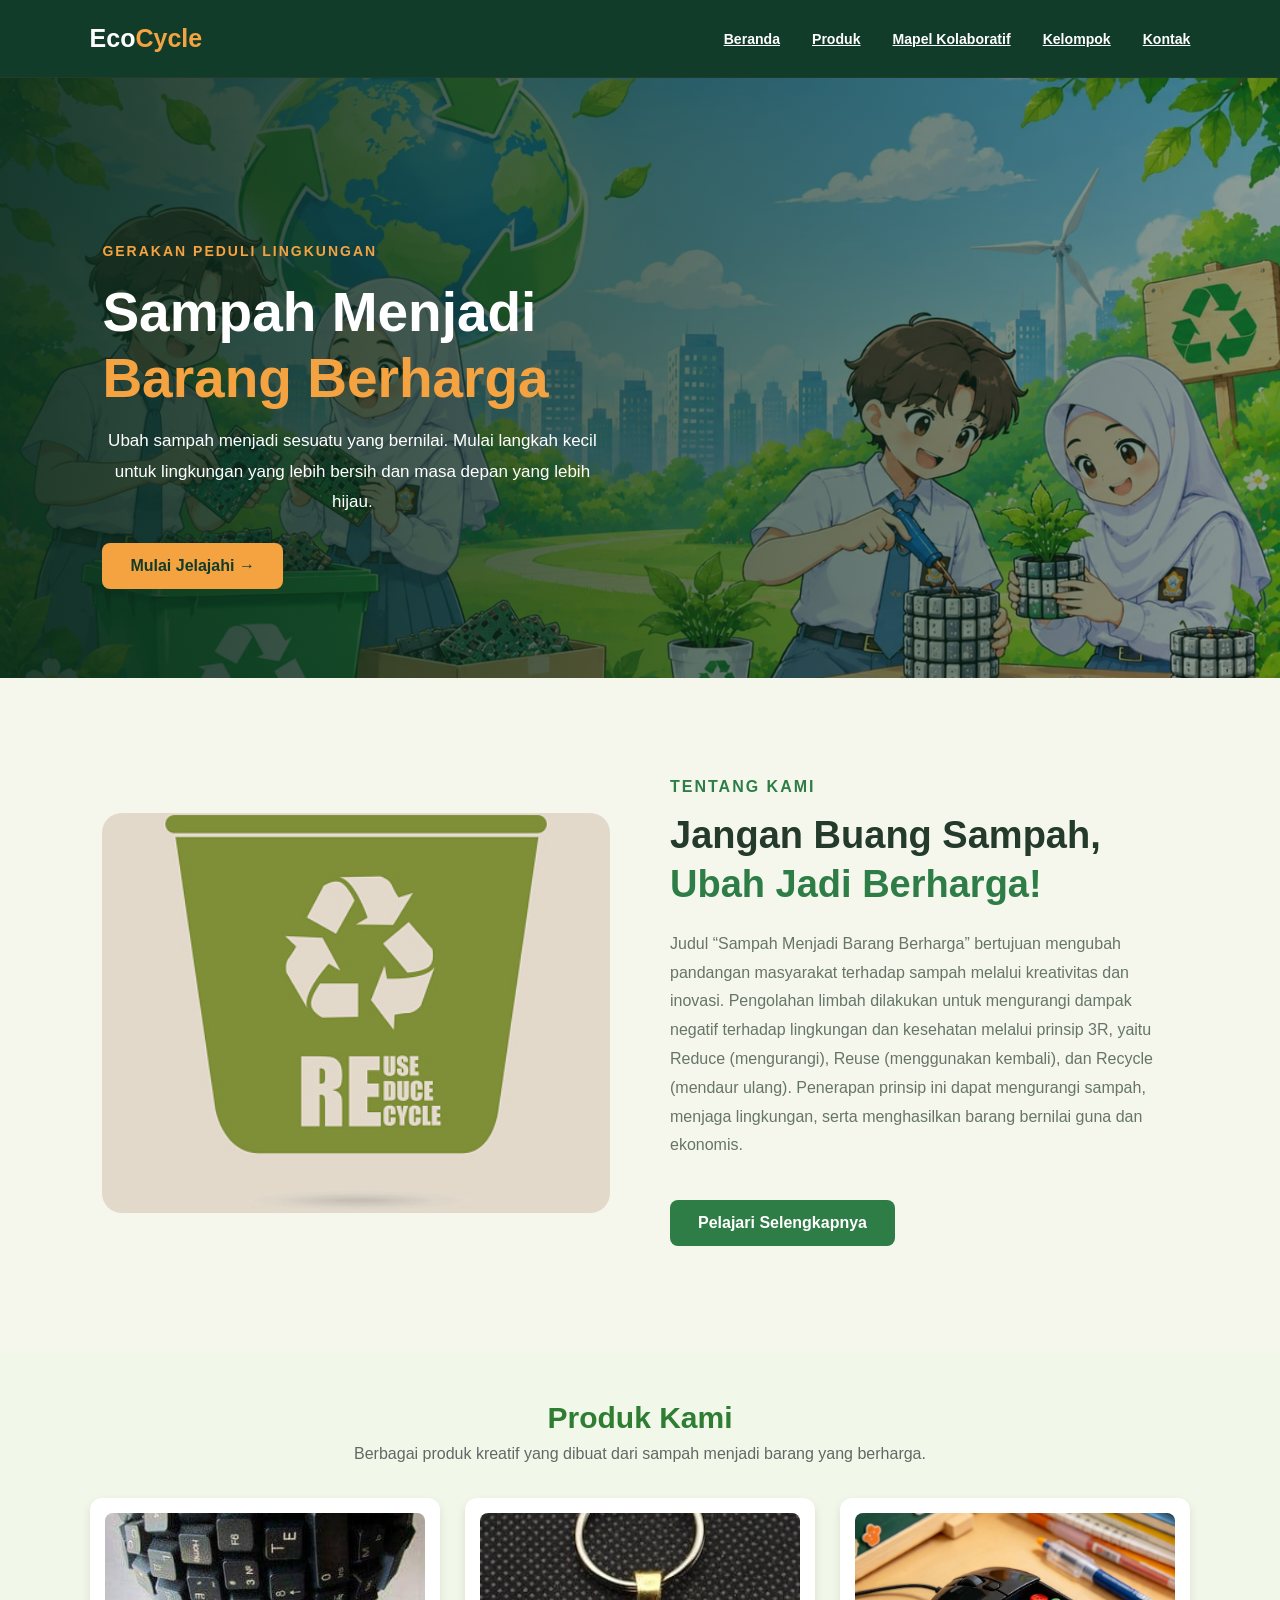
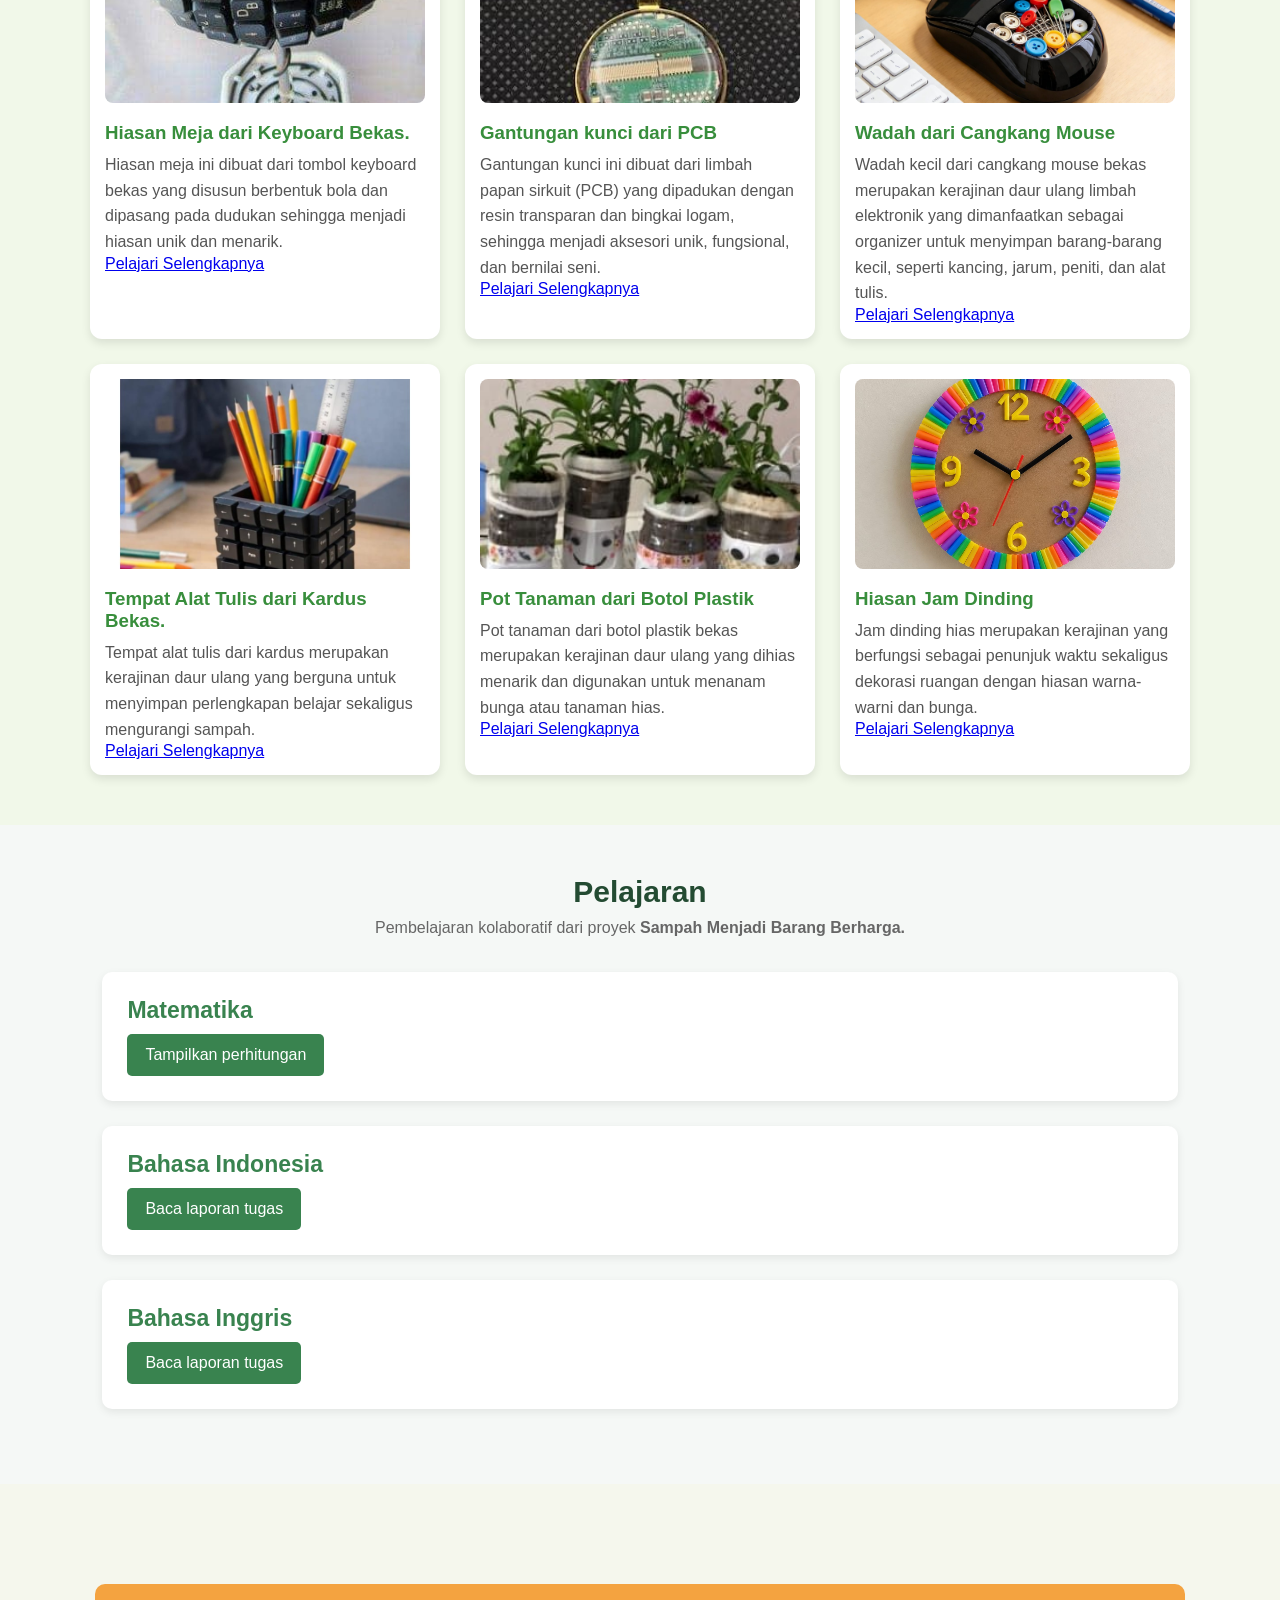
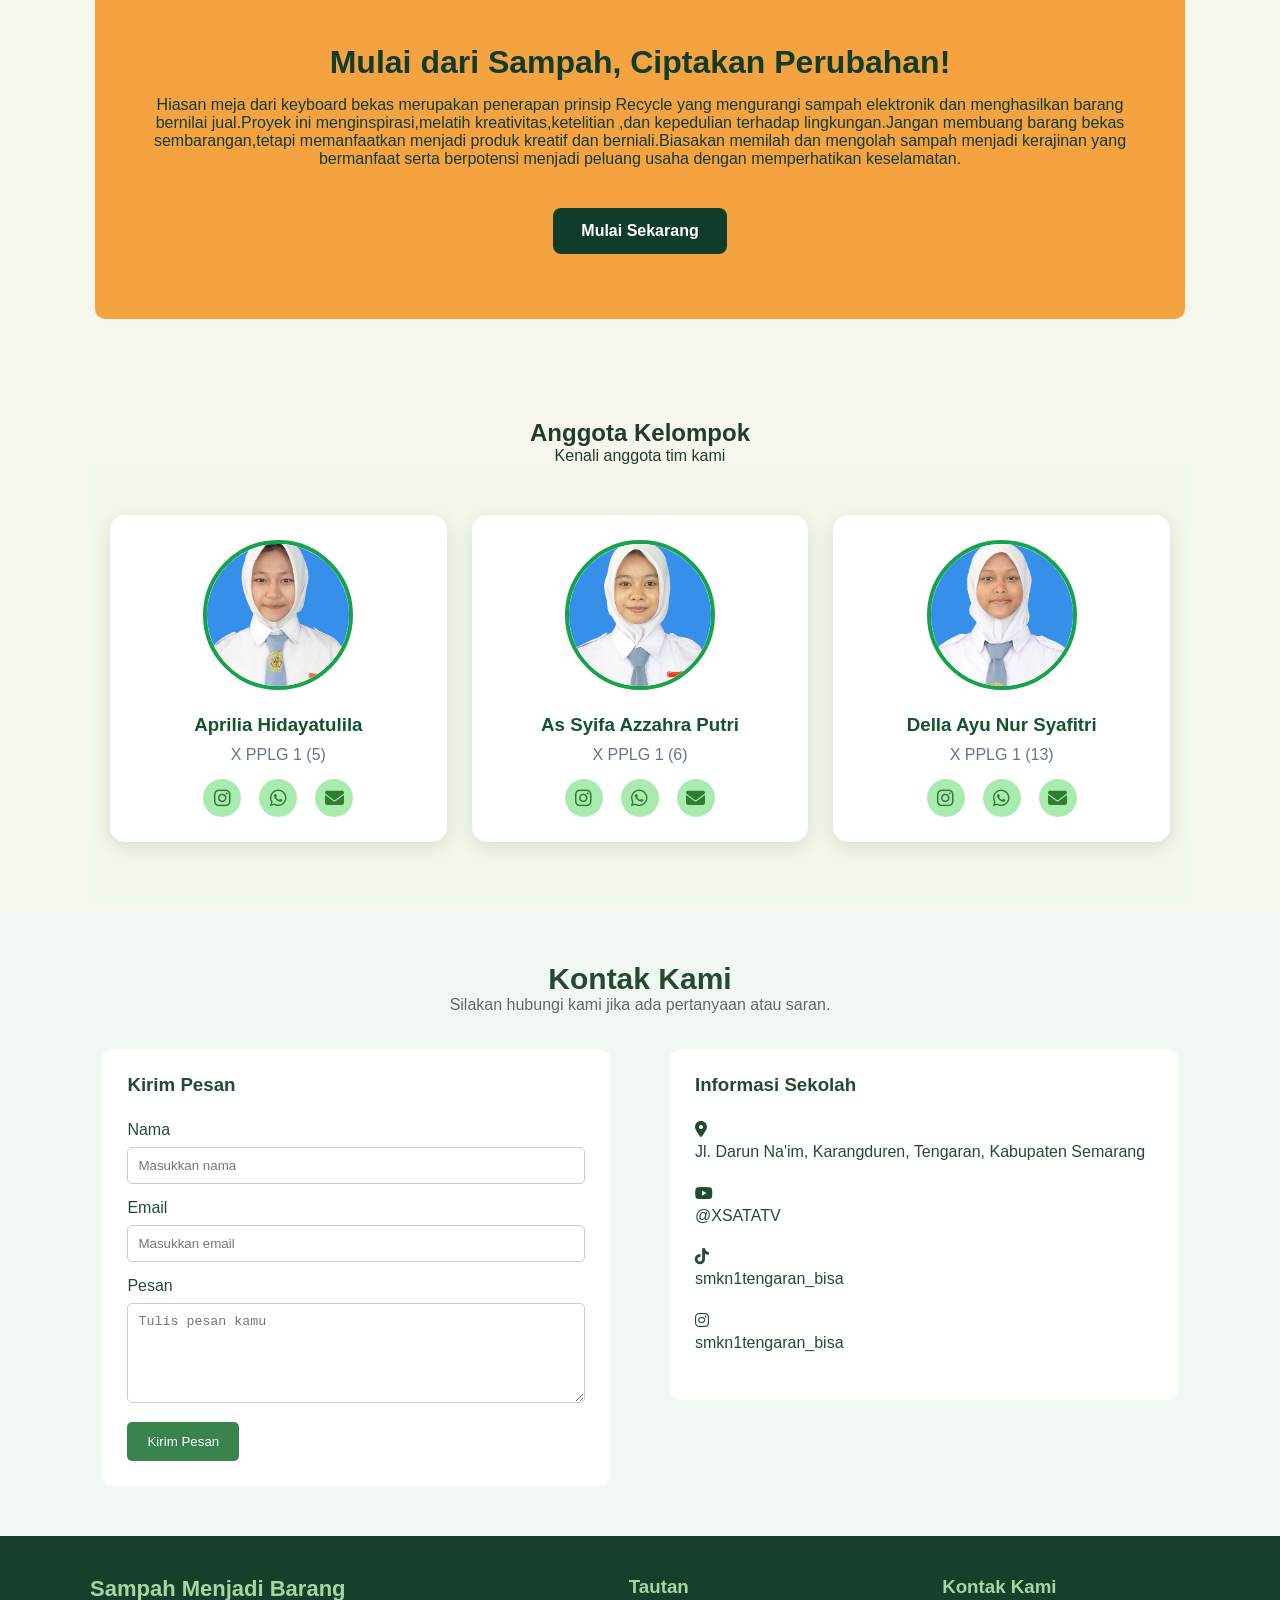
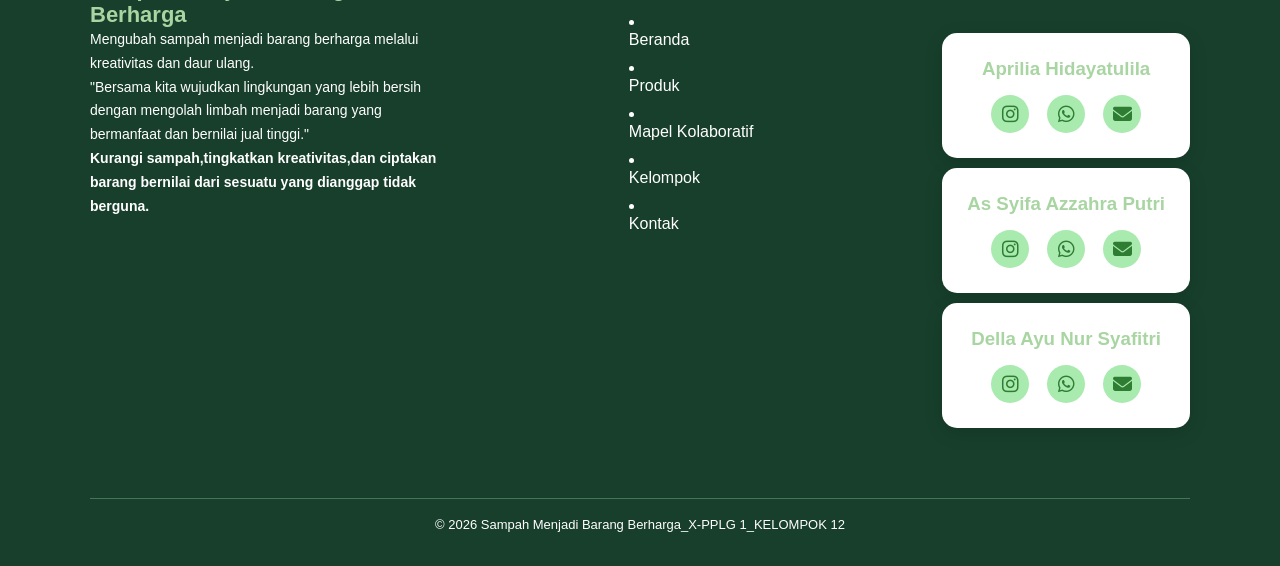
<file: index.html>
<!doctype html>
<html lang="id">
  <head>
    <meta charset="UTF-8" />
    <meta name="viewport" content="width=device-width, initial-scale=1.0" />
    <title>Sampah Menjadi Barang Berharga</title>
    <link rel="stylesheet" href="style.css" />
    <link rel="stylesheet" href="https://cdnjs.cloudflare.com/ajax/libs/font-awesome/6.5.0/css/all.min.css"/>
    <link rel="stylesheet" href="https://cdnjs.cloudflare.com/ajax/libs/font-awesome/6.5.2/css/all.min.css">
  </head>
  <body>
    <!-- NAVBAR --> 
    <header>
      <nav class="navbar">
        <div class="logo"> Eco<span>Cycle</span></div>

        <div class="nav-menu">
          <li><a href="#home">Beranda</a></li>
          <li><a href="#produk">Produk</a></li>
          <li><a href="#mapel">Mapel Kolaboratif</a></li>
          <li><a href="#anggota">Kelompok</a></li>
          <li><a href="#kontak">Kontak</a></li>
        </div>

      </nav>
    </header>
    <!-- background -->
    <main>
    <section class="bg" id="home">
      <div class="bg-content">
        <p class="tagline"> GERAKAN PEDULI LINGKUNGAN</p>

        <h1>
          Sampah Menjadi<br />
          <span>Barang Berharga</span>
        </h1>

        <p 1>
          Ubah sampah menjadi sesuatu yang bernilai. Mulai langkah kecil untuk
          lingkungan yang lebih bersih dan masa depan yang lebih hijau.
        </p>

        <a href="#tentang" class="btn">Mulai Jelajahi →</a>
      </div>
    </section>
    <!-- TENTANG -->
    <section class="tentang" id="tentang">
      <div class="tentang-image">
        <img src="r3.jpg" alt="r3" />
      </div>

      <div class="tentang-content">
        <p class="section-label">TENTANG KAMI</p>

        <h2>
          Jangan Buang Sampah,<br />
          <span>Ubah Jadi Berharga!</span>
        </h2>

        <p>
          Judul “Sampah Menjadi Barang Berharga” bertujuan mengubah pandangan 
          masyarakat terhadap sampah melalui kreativitas dan inovasi. Pengolahan 
          limbah dilakukan untuk mengurangi dampak negatif terhadap lingkungan dan 
          kesehatan melalui prinsip 3R, yaitu Reduce (mengurangi), Reuse (menggunakan kembali), 
          dan Recycle (mendaur ulang). Penerapan prinsip ini dapat mengurangi sampah, menjaga lingkungan, 
          serta menghasilkan barang bernilai guna dan ekonomis.
        </p>

        <a href="#produk" class="btn btn-green"> Pelajari Selengkapnya </a>
      </div>
    </section>
    <!-- PRODUK IPAS -->
      <section class="produk" id="produk">
    <h2>Produk Kami</h2>
    <p class="deskripsi">
        Berbagai produk kreatif yang dibuat dari
        sampah menjadi barang yang berharga.
    </p>

    <div class="daftar-produk">

        <div class="card-produk">
            <img src="hiasan keyboard.jpeg" alt="hiasan keyboard">
            <h3>Hiasan Meja dari Keyboard Bekas.</h3>
            <p>Hiasan meja ini dibuat dari tombol keyboard bekas yang 
              disusun berbentuk bola dan dipasang pada dudukan sehingga menjadi hiasan unik dan menarik.</p>
            <a href="hiasankeyboard.html" class="read-more">Pelajari Selengkapnya</a>
        </div>

        <div class="card-produk">
            <img src="gantungan kunci.jpeg" alt="gantungan kunci">
            <h3>Gantungan kunci dari PCB</h3>
            <p>Gantungan kunci ini dibuat dari limbah papan sirkuit (PCB) 
              yang dipadukan dengan resin transparan dan bingkai logam, sehingga 
              menjadi aksesori unik, fungsional, dan bernilai seni.</p>
            <a href="gantungankunci.html" class="read-more">Pelajari Selengkapnya</a>
        </div>

        <div class="card-produk">
            <img src="hiasan.jpeg" alt="Wadah dari Cangkang Mouse">
            <h3>Wadah dari Cangkang Mouse</h3>
            <p>Wadah kecil dari cangkang mouse bekas merupakan 
              kerajinan daur ulang limbah elektronik yang dimanfaatkan 
              sebagai organizer untuk menyimpan barang-barang kecil, seperti kancing, jarum, peniti, dan alat tulis.</p>
            <a href="cangkangmouse.html" class="read-more">Pelajari Selengkapnya</a>
        </div>

        <div class="card-produk">
            <img src="tempat pensil.jpeg" alt="tempat pensil">
            <h3>Tempat Alat Tulis dari Kardus Bekas.</h3>
            <p>Tempat alat tulis dari kardus merupakan kerajinan daur ulang 
              yang berguna untuk menyimpan perlengkapan belajar sekaligus mengurangi sampah.</p>
           <a href="tempatpensil.html" class="read-more">Pelajari Selengkapnya</a>
        </div>

        <div class="card-produk">
            <img src="pot tanaman.jpeg" alt="pot tanaman">
            <h3>Pot Tanaman dari Botol Plastik</h3>
            <p>Pot tanaman dari botol plastik bekas merupakan 
              kerajinan daur ulang yang dihias menarik dan digunakan untuk menanam bunga atau tanaman hias.</p>
            <a href="pottanaman.html" class="read-more">Pelajari Selengkapnya</a>
        </div>

        <div class="card-produk">
            <img src="jam dinding daur ulang.jpeg" alt="Jam dinding daur ulang">
            <h3>Hiasan Jam Dinding</h3>
            <p>Jam dinding hias merupakan kerajinan yang berfungsi sebagai 
              penunjuk waktu sekaligus dekorasi ruangan dengan hiasan warna-warni dan bunga.</p>
           <a href="jamdinding.html" class="read-more">Pelajari Selengkapnya</a>
        </div>
    </div>
</section>
    <!-- MATA PELJARAN -->
    <section id="mapel">
      <div class="judul-mapel">
        <h2>Pelajaran</h2>
        <p>
          Pembelajaran kolaboratif dari proyek
          <strong> Sampah Menjadi Barang Berharga.</strong>
        </p>
      </div>
      <!-- MATEMATIKA -->
      <div class="mapel-card">
        <h3>Matematika</h3>
        <details>
          <summary>Tampilkan perhitungan</summary>

          <div class="materi">
            <h4>Aprilia Hidayatulila</h4>
            <img src="revisi mtk.jpeg" 
            width="100%"
            height="350px"
            alt="matematika yaya">
              <p>
              <ul>
             <li>Permisalan </li>
              x = harga 1 Jam HDD
              <br> y = harga 1 jam keyboard </li>
              <li>Permodelan</li>
                        x + 2y =  150.000
                        <br>2x + 3y = 250.000
              <li>- Metode eliminasi </li>
                    mencari nilai x
                    <br>x + 2y  = 150.000 |x3
                    <br>2x + 3y = 250.000 |x2
                    <br>________________ _
                    <br>     -1x= -50.000
                    <br>x=50.000
              <li>- Metode subtitusi </li>
                    x + 2y=150.000
                    <br>50.000 + 2y = 150.000
                    <br> 2y =150.000 - 50.000
                    <br>2y =100.000
                    <br>y = 50.000
              <li>Jadi, harga 1 jam HDD adalah Rp 50.000, dan harga 1 jam keyboard
                   adalah Rp 50.000</li>/
            </p>
          </ul>
          </div>

          <div class="materi">
            <h4>As Syifa Azzahra Putri</h4>
            <img src="Matematika syifa.jpeg" alt="matematika syifa">
            <p>
              <ul>
             <li>Permisalan </li>
              x = harga 1 kipas portable
              <br>y = harga 1 lampu hias </li>
              <li>Permodelan</li>
                        2x +3y = 154.000
                        <br> x + 2y = 90.000
              <li>- Metode eliminasi </li>
                    mencari nilai x
                    <br> 2x + 3y = 154.000|x2
                    <br>x + 2y =90.000 |x3 
                    <br>4x + 6y = 308.000
                    <br>3x + 6y = 270.000
                    <br> ______________ _
                     <br>x       =38.000 
              <li>- Metode subtitusi </li>
                    x + 2y=90.000
                    <br>(38.000) + 2y = 90.000 
                    <br>2y =90.000-38.000 
                    <br>2y =52.000
                    <br>y =52.000 ÷ 2 
                    <br>y = 26.000 
              <li>Jadi, harga 1 kipas portabl adalah Rp 38.000, dan harga 1 lampu hias
                   adalah Rp 26.000</li>
            </p>
          </ul>
          </div>

          <div class="materi">
            <h4>Della Ayu Nur Syafitri</h4>
            <img src="matematika della.jpeg" alt="matematika della">
              <p>
              <ul>
             <li>Permisalan </li>
              x = harga 1 Bingkai foto dari keyboard
              <br>y = harga 1 lampu led dari keyboard bekas </li>
              <li>Permodelan</li>
                        2x + 3y = 325.000
                        <br>x + 2y = 210.000
              <li>- Metode eliminasi </li>
                    mencari nilai x
                    <br>2x + 3y = 325.000 |x2
                    <br>x + 2y = 210.000|x3
                    <br>4x + 6y = 650.000
                    <br>3x + 6y = 630.000
                    <br> ______________ _
                    <br>x         = 20.000
              <li>- Metode subtitusi </li>
                    x + 2y= 210.00
                    <br>20.000 + 2y = 210.000
                    <br>2y= 210.000 -  20.000
                    <br> 2y= 190.000
                    <br> y=95.000
                    <br><li>Jadi, harga 1 Bingkai foto dari keyboard adalah Rp 20.000, dan harga 1 lampu led dari
                      keyboard bekas adalah Rp 95.000</li>
            </p>
          </ul>
          </div>
          </details>
          </div>

      <!-- BAHASA INDONESIA -->
      <div class="mapel-card">
        <h3>Bahasa Indonesia</h3>
        <details>
          <summary>Baca laporan tugas</summary>
          <div class="materi">
            <h4>Laporan Aprilia Hidayatulila</h4>
            <p>
              Barang bekas merupakan benda yang sudah tidak digunakan lagi, 
              tetapi masih dapat dimanfaatkan menjadi sesuatu yang berguna. Salah satu 
              contohnya adalah keyboard komputer bekas yang dapat diolah menjadi kerajinan 
              tangan berupa bola dunia. Produk ini dibuat dengan memanfaatkan bahan yang sudah 
              tidak terpakai sehingga dapat mengurangi sampah sekaligus menghasilkan hiasan yang menarik.
            </p>

            <p>
              Bola dunia dari keyboard bekas merupakan kerajinan berbentuk globe yang menggunakan 
              styrofoam sebagai bahan dasar dan tombol keyboard bekas sebagai bahan hiasan. 
              Bahan yang digunakan dalam pembuatan produk ini adalah keyboard bekas, styrofoam, 
              lem, dan bahan pendukung lainnya. Keyboard bekas dimanfaatkan dengan mengambil bagian 
              tombol-tombolnya, sedangkan styrofoam digunakan untuk membentuk dasar bola dunia.
            </p>

            <p>
              Proses pembuatan bola dunia ini dilakukan dengan membentuk styrofoam menjadi bulat seperti globe. 
              Setelah itu, tombol-tombol keyboard bekas disusun dan ditempelkan pada permukaan styrofoam hingga 
              membentuk tampilan bola dunia yang menarik. Produk ini dibuat dengan menggabungkan kreativitas dan 
              pemanfaatan barang bekas sehingga menghasilkan kerajinan yang memiliki bentuk unik.
            </p>

            <p>
              Bola dunia dari keyboard bekas memiliki manfaat sebagai hiasan meja, pajangan, sekaligus media pengenalan bentuk bumi. 
              Selain itu, pembuatan produk ini dapat melatih kreativitas dan mengajarkan pentingnya mengolah barang bekas agar tidak 
              langsung dibuang. Dengan adanya kerajinan ini, keyboard yang sudah tidak digunakan dapat berubah menjadi barang yang memiliki nilai guna dan nilai keindahan.
            </p>
          </div>

          <div class="materi">
            <h4>Laporan As Syifa Azzahra Putri</h4>
            <p>
              Limbah keyboard merupakan salah satu jenis sampah elektronik 
              yang berasal dari perangkat komputer yang sudah tidak digunakan 
              atau mengalami kerusakan. Keyboard terdiri atas berbagai komponen, 
              seperti tombol, rangka plastik, kabel, dan bagian elektronik. Limbah keyboard 
              dapat dimanfaatkan kembali menjadi barang kerajinan yang memiliki nilai estetika dan nilai guna.
            </p>

            <p>
              Berdasarkan produk yang kami buat, terlihat sebuah kerajinan yang dibuat dari limbah keyboard bekas. 
              Kerajinan tersebut memiliki bentuk menyerupai pohon dengan bagian atas berbentuk bulat.
              Bagian atas kerajinan tersusun dari berbagai tombol keyboard berwarna hitam, abu-abu, 
              dan putih. Tombol-tombol tersebut memiliki huruf, angka, serta simbol yang masih terlihat. 
              Susunan tombol dibuat secara rapat sehingga membentuk permukaan menyerupai bola.
              Bagian bawah kerajinan menggunakan komponen elektronik sebagai penyangga. 
              Terdapat rangkaian kabel dan bagian-bagian kecil yang menghubungkan bentuk bulat dengan alasnya. 
              Kerajinan ini menunjukkan bahwa tombol keyboard yang sudah tidak terpakai dapat disusun menjadi bentuk yang menarik.
            </p>

            <p>
              Kerajinan dari limbah keyboard memiliki berbagai manfaat. Salah satunya adalah mengurangi 
              jumlah sampah elektronik yang dapat mencemari lingkungan. Selain itu, pemanfaatan limbah keyboard 
              dapat meningkatkan kreativitas dan keterampilan dalam membuat kerajinan.
              Kerajinan ini juga dapat digunakan sebagai hiasan ruangan, pajangan, atau contoh 
              pemanfaatan barang bekas. Dengan pengolahan yang tepat, limbah keyboard yang awalnya tidak 
              memiliki nilai guna dapat menjadi barang yang menarik dan bernilai ekonomis.
            </p>

            <p>
              Limbah keyboard dapat dimanfaatkan menjadi kerajinan yang menarik dan bermanfaat. 
              Pengolahan limbah keyboard merupakan salah satu cara untuk mengurangi pencemaran lingkungan 
              sekaligus meningkatkan kreativitas. Oleh karena itu, pemanfaatan limbah elektronik perlu 
              dikembangkan agar barang yang sudah tidak digunakan dapat memiliki nilai tambah.
            </p>
          </div>

          <div class="materi">
            <h4>Laporan Della Ayu Nur Syafitri</h4>
            <p>
              Hiasan meja dari keyboard bekas adalah kerajinan yang memanfaatkan 
              keyboard rusak menjadi hiasan yang menarik. Keyboard bekas yang biasanya 
              dibuang, kini bisa diubah menjadi barang yang berguna dan bernilai jual.
              Hiasan ini terbuat dari tombol-tombol keyboard atau keycaps yang berwarna 
              hitam dan putih. Tombol tersebut ditempelkan pada rangka yang terbuat dari 
              kardus atau kaleng bekas menggunakan lem tembak. Alat yang digunakan cukup sederhana, 
              yaitu gunting, cutter, dan lem tembak. Bentuk hiasannya bermacam-macam, seperti tempat 
              pensil, pot bunga mini, dan bingkai foto.Manfaat dari kerajinan ini adalah dapat mengurangi 
              sampah elektronik, melatih kreativitas, dan dapat dijual sehingga menghasilkan uang. Jadi, 
              hiasan meja dari keyboard bekas sangat bermanfaat untuk menjaga lingkungan dan melatih keterampilan.
            </p>
          </div>
        </details>
      </div>

      <!-- BAHASA INGGRIS -->
      <div class="mapel-card">
        <h3>Bahasa Inggris</h3>
        <details>
          <summary>Baca laporan tugas</summary>
          <div class="materi">
            <h2>Aprilia Hidayatulila</h2>
            <h4 style="text-align: center;">​How to Make a Globe from Used Keyboard Keys</h4>
            <p>
             A globe made from used keyboard keys is a creative craft made from electronic waste. 
             This craft uses old keyboard buttons and other unused computer parts to create a unique decorative object. 
             It is also a good way to recycle electronic waste and protect the environment.
            </p>
            <p>
              First, prepare an old keyboard and remove all the keys carefully. Next, clean the keys so they are ready to be used.
               After that, prepare a round ball as the main structure. Then, attach the keyboard keys one by one to the surface of the 
               ball using strong glue. Make sure the keys are arranged neatly and cover the entire surface. 
               Finally, attach the ball to a stand so it can stand properly.
            </p>
            <p>
             In conclusion, making a globe from used keyboard keys is an interesting way to recycle old electronic materials. 
             Besides being creative, this activity helps reduce electronic waste and teaches us to reuse unused objects..
            </p>
          </div>

          <div class="materi">
            <h2>As Syifa Azzahra Putri</h2>
            <h4 style="text-align: center;">A Decorative Table Clock Made From recycled keyboard keys</h4>
            <p>
             A decorative table clock made from recycled keyboard keys is a creative handicraft produced by reusing 
             unused computer keyboard buttons and electronic waste. This product combines creativity, functionality, 
             and environmental awareness. It transforms waste materials into a useful and attractive decoration.
            </p>
            <p>
            First, used keyboard keys are collected and cleaned to remove dust and dirt. Then, the keys are arranged and attached 
            to a round base to form the shape of a clock. A clock mechanism is installed in the middle, allowing the clock to function properly. 
            After that, the clock is connected to a supporting base to make it stand firmly on a table.
            <p>
             The recycled keyboard keys create a unique appearance because each key has different letters, numbers, and symbols. 
             A computer mouse can also be placed beside the clock as an additional decoration.
             </p>
             <p>
              In conclusion, making a decorative table clock from recycled keyboard keys is an innovative way to apply the 3R principle, especially recycling. 
              Besides reducing electronic waste, this product creates a useful, unique, and valuable item that can be used as a room decoration.
             </p>
          </div>

          <div class="materi">
            <h2>Della Ayu Nur Syafitri</h2>
            <h4 style="text-align: center;">​Table Decoration From Used Keyboard</h4>
            <p>
            Table decoration from used keyboard is a handicraft that uses a broken keyboard to make a beautiful decoration. A used keyboard that is usually 
            thrown away can be changed into a useful and valuableTable decoration from used keyboard is a handicraft that uses a broken keyboard to make a beautiful decoration. 
            A used keyboard that is usually thrown away can be changed into a useful and valuable product.
            </p>
            <p>
              This decoration is made from keyboard buttons or keycaps. The buttons are black and white and have letters and numbers on them. 
              The buttons are glued on a frame made from used cardboard or used cans using a glue gun. The tools used are very simple, such as scissors, cutter, and glue gun.
            </p>
            <p>
              The shape of this decoration is varied, such as a pencil holder, a mini flower pot, and a photo frame. 
              The buttons are arranged neatly to cover all parts of the frame, so it looks unique and interesting.
            </p>
            <p>
              This handicraft has many benefits. It can reduce electronic waste, train creativity, and can be sold to get money. 
              So, table decoration from used keyboard is very useful to protect the environment and to train our skills.
            </p>
          </div>
        </details>
      </div>
    </section>
    <!--SINGKATAN-->
    <section class="singkatan">
      <h2>Mulai dari Sampah, Ciptakan Perubahan!</h2>
      <p>Hiasan meja dari keyboard bekas merupakan penerapan prinsip Recycle yang mengurangi sampah
        elektronik dan menghasilkan barang bernilai jual.Proyek ini menginspirasi,melatih kreativitas,ketelitian
        ,dan kepedulian terhadap lingkungan.Jangan membuang barang bekas sembarangan,tetapi memanfaatkan menjadi
        produk kreatif dan berniali.Biasakan memilah dan mengolah sampah menjadi kerajinan yang bermanfaat
        serta berpotensi menjadi peluang usaha dengan memperhatikan keselamatan.
      </p>
      <a href="#home" class="btn">Mulai Sekarang</a>
    </section>
    <!-- ANGGOTA KELOMPOK -->
    <section id="anggota" class="anggota-section">
      <div class="container">
        <h2 style="text-align: center;">Anggota Kelompok</h2>
        <p class="subtitle" style="text-align: center;">Kenali anggota tim kami</p>

        <div class="anggota-container">
          <div class="anggota-card">
            <img src="april.jpeg" alt="Aprilia Hidayatulila" />
            <h3>Aprilia Hidayatulila</h3>
            <p>X PPLG 1 (5)</p>
            <div class="sosial-media"><a href="https://instagram.com/ap_rilia2528" target="_blank">
              <i class="fa-brands fa-instagram"></i></a>
              <a href="https://wa.me/087712039388" target="_blank">
                <i class="fa-brands fa-whatsapp"></i></a>
                <a href="mailto:aprilia.p26021@satamail.my.id">
                  <i class="fa-solid fa-envelope"></i></a>
            </div>
          </div>

          <div class="anggota-card">
            <img src="sifa.jpeg" alt="Asyifa Azzahra Putri" />
            <h3>As Syifa Azzahra Putri</h3>
            <p>X PPLG 1 (6)</p>
             <div class="sosial-media"><a href="https://instagram.com/sypazhraaaaa" target="_blank">
              <i class="fa-brands fa-instagram"></i></a>
              <a href="https://wa.me/085866463313" target="_blank">
                <i class="fa-brands fa-whatsapp"></i></a>
                <a href="mailto:as.p26023@satamail.my.id">
                  <i class="fa-solid fa-envelope"></i></a>
            </div>
          </div>

          <div class="anggota-card">
            <img src="della.jpeg" alt="Della Ayu Nur Syafitri" />
            <h3>Della Ayu Nur Syafitri</h3>
            <p>X PPLG 1 (13)</p>
            <div class="sosial-media"><a href="https://instagram.com/" target="_blank">
              <i class="fa-brands fa-instagram"></i></a>
              <a href="https://wa.me/081646824009" target="_blank">
                <i class="fa-brands fa-whatsapp"></i></a>
                <a href="mailto:della.p26049@satamail.my.id">
                  <i class="fa-solid fa-envelope"></i></a>
            </div>
          </div>
        </div>
      </div>
    </section>
    <!-- KONTAK KAMI -->
    <section id="kontak">
      <h2>Kontak Kami</h2>
      <p class="deskripsi">
        Silakan hubungi kami jika ada pertanyaan atau saran.
      </p>

      <div class="kontak-container">
        <div class="form-kontak">
          <h3>Kirim Pesan</h3>
          <form>
            <label for="nama">Nama</label>
            <input type="text" id="nama" placeholder="Masukkan nama" required />
            <label for="email">Email</label>
            <input
              type="email"
              id="email"
              placeholder="Masukkan email"
              required/>
            <label for="pesan">Pesan</label>
            <textarea
              id="pesan"
              placeholder="Tulis pesan kamu"
              required
            ></textarea>
            <button type="submit">Kirim Pesan</button>
          </form>
        </div>
        <!-- Informasi Kontak -->
        <div class="info-kontak">
          <h3>Informasi Sekolah</h3>
          <div class="into-item"><i class="fa-solid fa-location-dot"></i>
            <div>
          <p>
            Jl. Darun Na'im, Karangduren, Tengaran, Kabupaten Semarang
          </p>
          </div>
          </div>

          <div class="info-item"><i class="fa-brands fa-youtube"></i>
            <div>
          <p>
            @XSATATV
          </p>
          </div>
          </div>

          <div class="info-item"><i class="fa-brands fa-tiktok"></i>
            <div>
          <p>
            smkn1tengaran_bisa
          </p>
          </div>
          </div>

          <div class="info-item"><i class="fa-brands fa-instagram"></i>
            <div>
          <p>
            smkn1tengaran_bisa
          </p>
          </div>
          </div>
        </div>
      </div>
    </section>
    <!-- FOOTER -->
    <footer class="footer">
    <div class="footer-container">
        <div class="footer-info">
            <h2>Sampah Menjadi Barang Berharga</h2>
            <p>
                Mengubah sampah menjadi barang berharga
                melalui kreativitas dan daur ulang.
                <br>"Bersama kita wujudkan lingkungan yang lebih bersih dengan mengolah limbah 
                menjadi barang yang bermanfaat dan bernilai jual tinggi."
                <br><Strong>Kurangi sampah,tingkatkan kreativitas,dan ciptakan barang bernilai dari sesuatu yang dianggap tidak berguna.</Strong>
            </p>
        </div>

        <div class="footer-links">
            <h3>Tautan</h3>
          <li><a href="#home">Beranda</a></li>
          <li><a href="#produk">Produk</a></li>
          <li><a href="#mapel">Mapel Kolaboratif</a></li>
          <li><a href="#anggota">Kelompok</a></li>
          <li><a href="#kontak">Kontak</a></li>
        </div>

        <div class="footer-contact">
            <h3>Kontak Kami</h3>
             <section class="anggota" id="anggota">
    <div class="container">
        <div class="anggota-list">
            <div class="anggota-card">
                <h3>Aprilia Hidayatulila</h3>
                <div class="sosial-media">
                    <a href="https://instagram.com/ap_rilia2528" target="_blank">
                        <i class="fa-brands fa-instagram"></i>
                    </a>
                    <a href="https://wa.me/087712039388" target="_blank">
                        <i class="fa-brands fa-whatsapp"></i>
                    </a>
                    <a href="mailto:aprilia.p26021@satamail.my.id">
                        <i class="fa-solid fa-envelope"></i>
                    </a>
                </div>
            </div>

            <div class="anggota-card">
                <h3>As Syifa Azzahra Putri</h3>
                <div class="sosial-media">
                    <a href="https://instagram.com/sypazhraaaaa" target="_blank">
                        <i class="fa-brands fa-instagram"></i>
                    </a>
                    <a href="https://wa.me/085866463313" target="_blank">
                        <i class="fa-brands fa-whatsapp"></i>
                    </a>
                    <a href="mailto:as.p26023@satamail.my.id">
                        <i class="fa-solid fa-envelope"></i>
                    </a>
                </div>
            </div>

            <div class="anggota-card">
                <h3>Della Ayu Nur Syafitri</h3>
                <div class="sosial-media">
                    <a href="https://instagram.com/" target="_blank">
                        <i class="fa-brands fa-instagram"></i>
                    </a>
                    <a href="https://wa.me/081646824009" target="_blank">
                        <i class="fa-brands fa-whatsapp"></i>
                    </a>
                    <a href="mailto:della.p26049@satamail.my.id">
                        <i class="fa-solid fa-envelope"></i>
                    </a>
                </div>
            </div>
</section>

<!-- Font Awesome -->
    </div>
    <link rel="stylesheet" href="https://cdnjs.cloudflare.com/ajax/libs/font-awesome/6.7.2/css/all.min.css">
    <div class="footer-bottom">
        <p>© 2026 Sampah Menjadi Barang Berharga_X-PPLG 1_KELOMPOK 12</p>
    </div>
</footer>
    </main>
  </body>
</html>
</file>
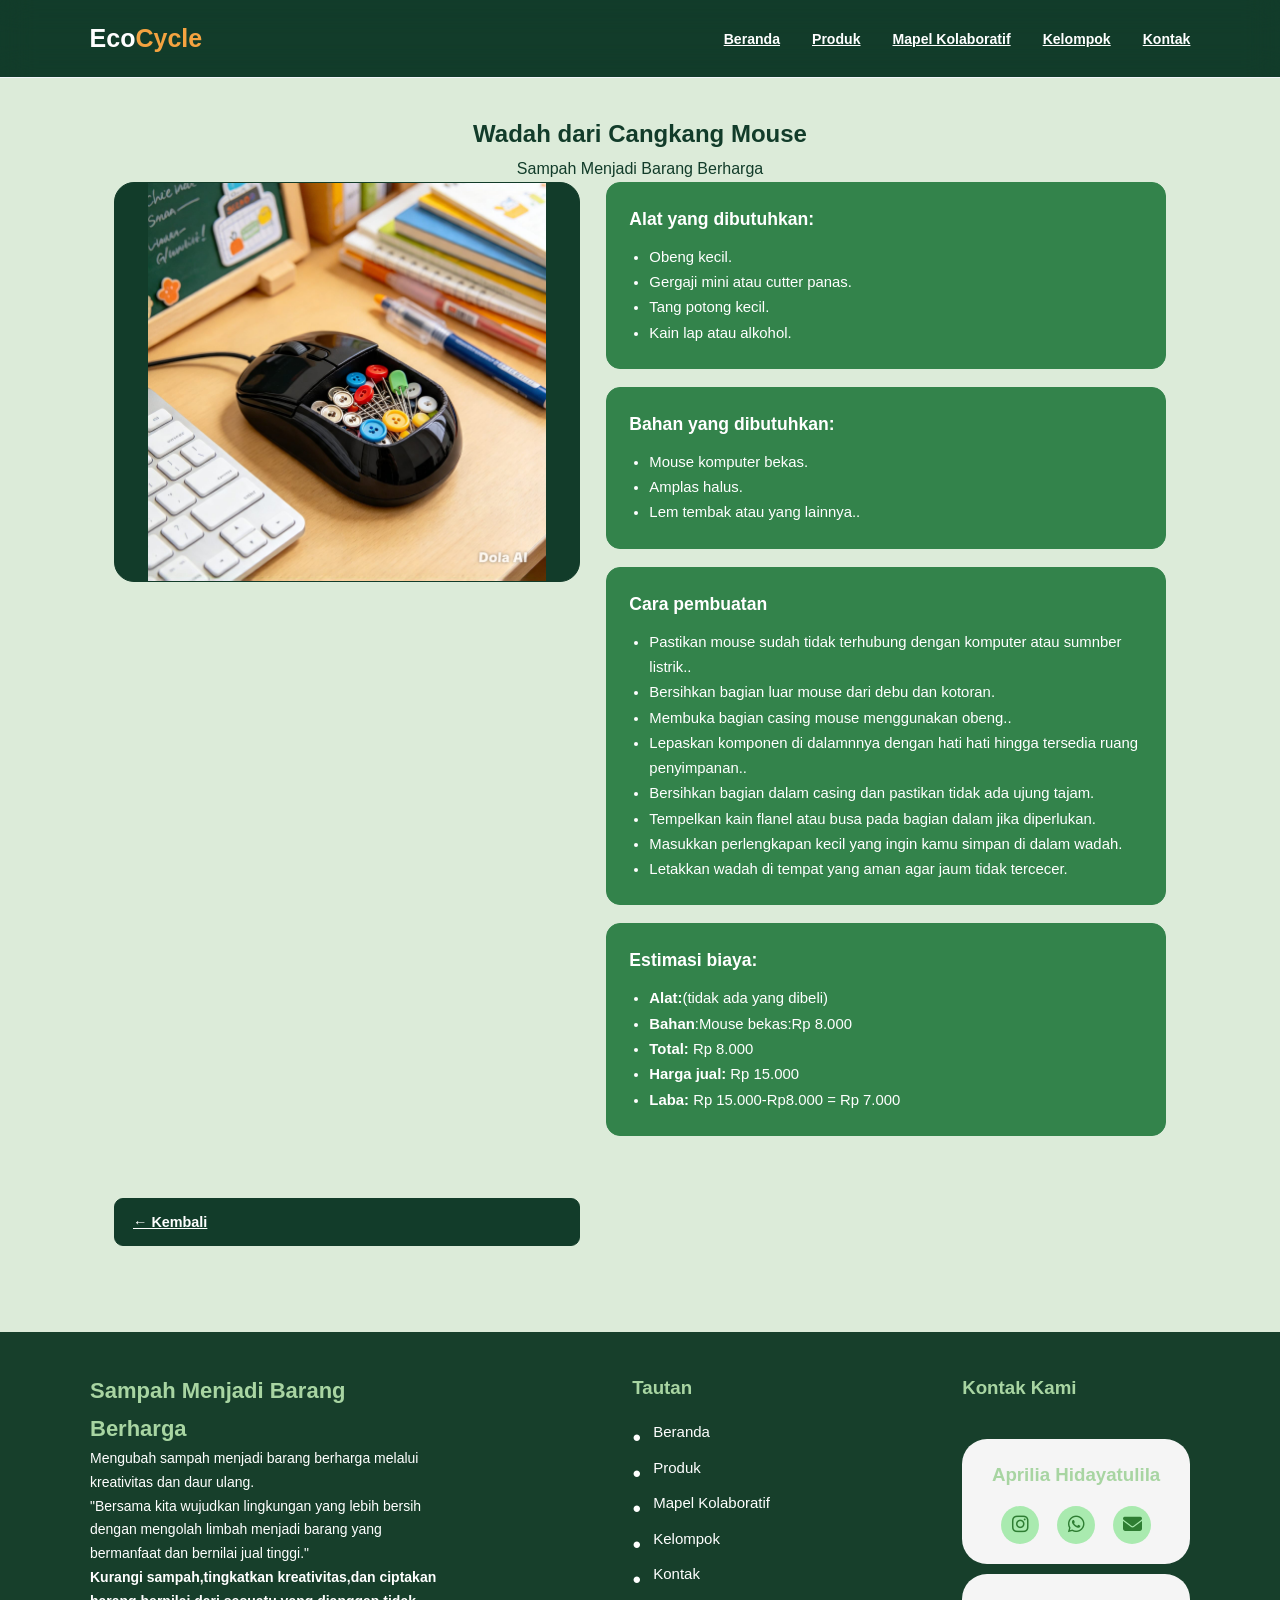
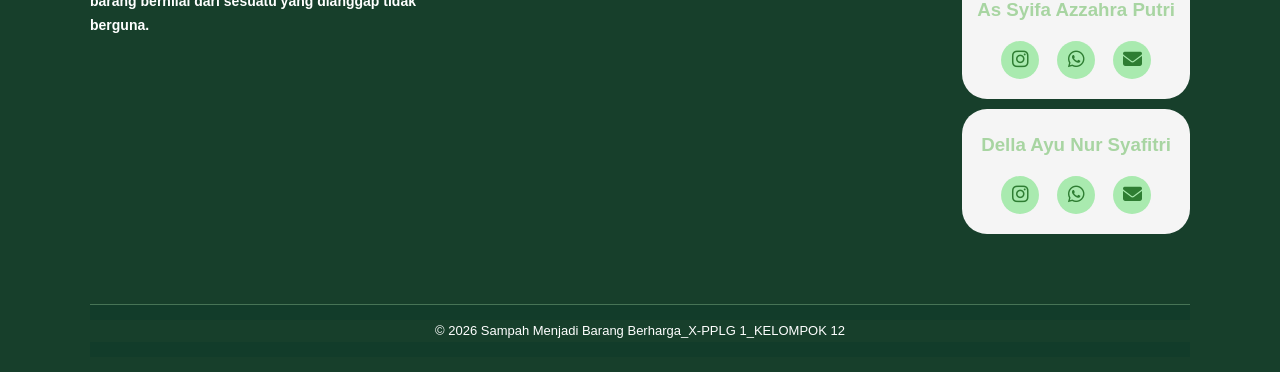
<file: cangkangmouse.html>
<html lang="id">
  <head>
    <meta charset="UTF-8" />
    <meta name="viewport" content="width=device-width, initial-scale=1.0" />
    <title>Wadah dari Cangkang Mouse</title>
    <link rel="stylesheet" href="produk.css" />
  </head>
  <body>
    <header>
      <nav class="navbar">
        <div class="logo"> Eco<span>Cycle</span></div>

        <div class="nav-menu">
          <li><a href="./index.html">Beranda</a></li>
          <li><a href="./index.html#produk">Produk</a></li>
          <li><a href="./index.html#mapel">Mapel Kolaboratif</a></li>
          <li><a href="./index.html#kelompok">Kelompok</a></li>
          <li><a href="./index.html#kontak">Kontak</a></li>
        </div>

      </nav>
      </header>

      <main class="judul">
        <div class="judul">
      <h2 style="text-align: center">Wadah dari Cangkang Mouse</h2>
      <p style="text-align: center">Sampah Menjadi Barang Berharga</p>
      </div>

      <div class="detail-layout">
        <div>
          <img
            class="detail-image"
            src="hiasan.jpeg"
            alt="wadah dari cangkang mouse"
          />
        </div>

        <div>
          <div class="content-card">
            <h2>Alat yang dibutuhkan:</h2>
           <ul>
                <li>Obeng kecil.</li>
                <li>Gergaji mini atau cutter panas.</li>
                <li>Tang potong kecil.</li>
                <li>Kain lap atau alkohol.</li>
              </ul>
          </div>

          <div class="content-card">
            <h2>Bahan yang dibutuhkan:</h2>
            <ul>
                  <li>Mouse komputer bekas.</li>
                  <li>Amplas halus.</li>
                  <li>Lem tembak atau yang lainnya..</li>
                </ul>
          </div>

          <div class="content-card">
            <h2>Cara pembuatan</h2>
               <ul type="a">
                <li>Pastikan mouse sudah tidak terhubung dengan komputer atau sumnber listrik..</li>
                <li>Bersihkan bagian luar mouse dari debu dan kotoran.</li>
                <li>Membuka bagian casing mouse menggunakan obeng..</li>
                <li>Lepaskan komponen di dalamnnya dengan hati hati hingga tersedia ruang penyimpanan..</li>
                <li>Bersihkan bagian dalam casing dan pastikan tidak ada ujung tajam.</li>
                <li>Tempelkan kain flanel atau busa pada bagian dalam jika diperlukan.</li>
                <li>Masukkan perlengkapan kecil yang ingin kamu simpan di dalam wadah.</li>
                <li>Letakkan wadah di tempat yang aman agar jaum tidak tercecer.</li>
              </ul>
            </ol>
          </div>

          <div class="content-card">
            <h2>Estimasi biaya:</h2>
            <ul type="A">
                <li><b>Alat:</b>(tidak ada yang dibeli)</li>
                <li><b>Bahan</b>:Mouse bekas:Rp 8.000</li>
                <li><b>Total:</b> Rp 8.000</li>
                <li><b>Harga jual:</b> Rp 15.000</li>
                <li><b>Laba:</b> Rp 15.000-Rp8.000 = Rp 7.000</li>
              </ul>
          </div>
      </div>

      <a href="index.html#produk" class="back-link">← Kembali</a>
    </main>
    <!-- footer -->
      <footer class="footer">
    <div class="footer-container">
        <div class="footer-info">
            <h2>Sampah Menjadi Barang Berharga</h2>
            <p>
                Mengubah sampah menjadi barang berharga
                melalui kreativitas dan daur ulang.
                <br>"Bersama kita wujudkan lingkungan yang lebih bersih dengan mengolah limbah 
                menjadi barang yang bermanfaat dan bernilai jual tinggi."
                <br><Strong>Kurangi sampah,tingkatkan kreativitas,dan ciptakan barang bernilai dari sesuatu yang dianggap tidak berguna.</Strong>
            </p>
        </div>

        <div class="footer-links">
            <h3>Tautan</h3>
          <li><a href="./index.html">Beranda</a></li>
          <li><a href="./index.html#produk">Produk</a></li>
          <li><a href="./index.html#mapel">Mapel Kolaboratif</a></li>
          <li><a href="./index.html#kelompok">Kelompok</a></li>
          <li><a href="./index.html#kontak">Kontak</a></li>
        </div>

        <div class="footer-contact">
            <h3>Kontak Kami</h3>
             <section class="anggota" id="anggota">
    <div class="container">
        <div class="anggota-list">
            <div class="anggota-card">
                <h3>Aprilia Hidayatulila</h3>
                <div class="sosial-media">
                    <a href="https://instagram.com/ap_rilia2528" target="_blank">
                        <i class="fa-brands fa-instagram"></i>
                    </a>
                    <a href="https://wa.me/087712039388" target="_blank">
                        <i class="fa-brands fa-whatsapp"></i>
                    </a>
                    <a href="mailto:aprilia.p26021@satamail.my.id">
                        <i class="fa-solid fa-envelope"></i>
                    </a>
                </div>
            </div>

            <div class="anggota-card">
                <h3>As Syifa Azzahra Putri</h3>
                <div class="sosial-media">
                    <a href="https://instagram.com/sypazhraaaaa" target="_blank">
                        <i class="fa-brands fa-instagram"></i>
                    </a>
                    <a href="https://wa.me/085866463313" target="_blank">
                        <i class="fa-brands fa-whatsapp"></i>
                    </a>
                    <a href="mailto:as.p26023@satamail.my.id">
                        <i class="fa-solid fa-envelope"></i>
                    </a>
                </div>
            </div>

            <div class="anggota-card">
                <h3>Della Ayu Nur Syafitri</h3>
                <div class="sosial-media">
                    <a href="https://instagram.com/" target="_blank">
                        <i class="fa-brands fa-instagram"></i>
                    </a>
                    <a href="https://wa.me/081646824009" target="_blank">
                        <i class="fa-brands fa-whatsapp"></i>
                    </a>
                    <a href="mailto:della.p26049@satamail.my.id">
                        <i class="fa-solid fa-envelope"></i>
                    </a>
                </div>
            </div>
          </section>
          <!-- font awesome -->
          </div>
    <link rel="stylesheet" href="https://cdnjs.cloudflare.com/ajax/libs/font-awesome/6.7.2/css/all.min.css">
    <div class="footer-bottom">
        <p>© 2026 Sampah Menjadi Barang Berharga_X-PPLG 1_KELOMPOK 12</p>
    </div>
</footer>
</main>
  </body>
</html>
</file>
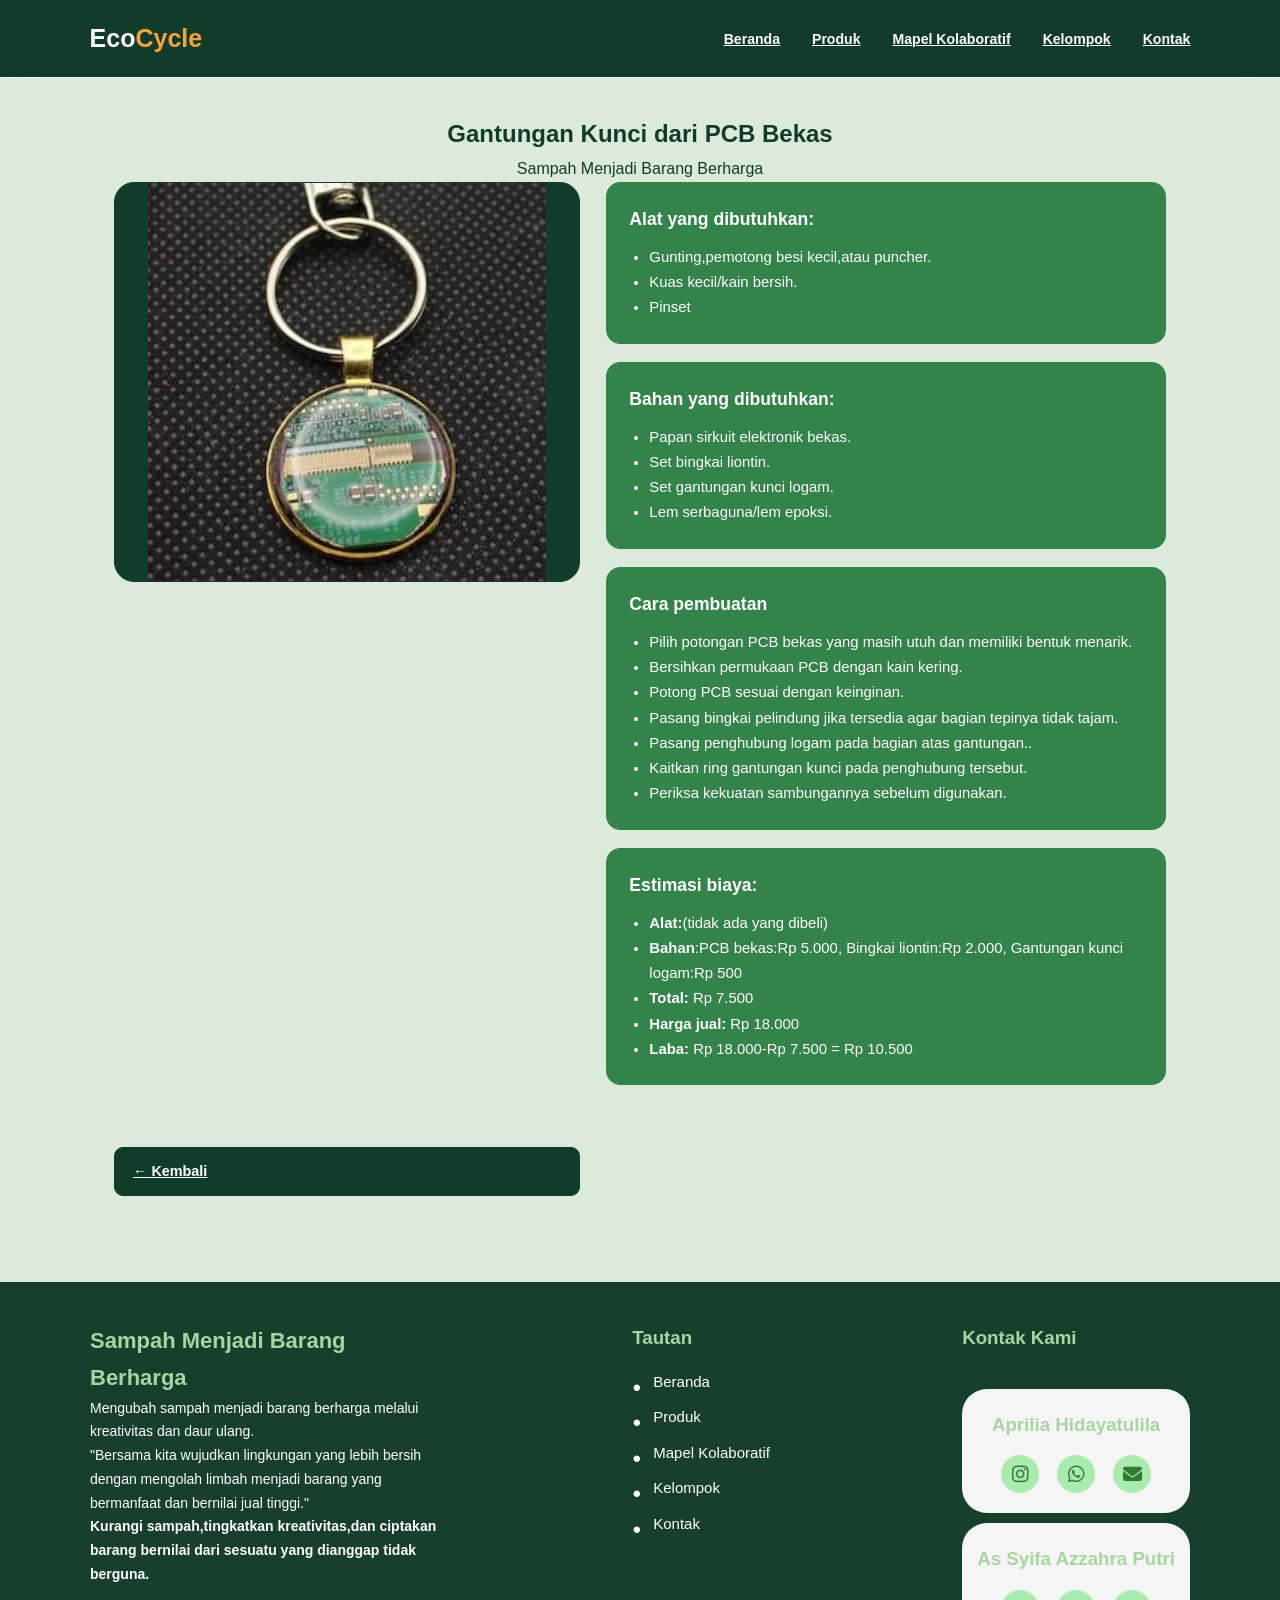
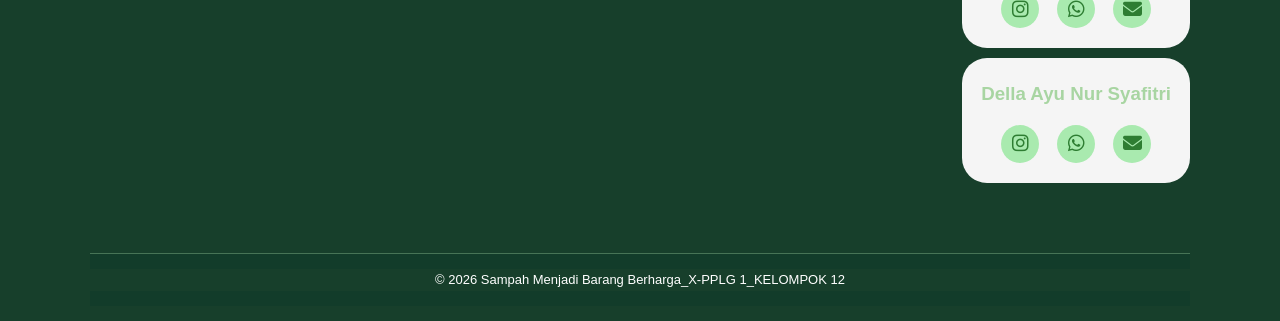
<file: gantungankunci.html>
<html lang="id">
  <head>
    <meta charset="UTF-8" />
    <meta name="viewport" content="width=device-width, initial-scale=1.0" />
    <title>Gantungan kunci PCB</title>
    <link rel="stylesheet" href="produk.css" />
  </head>
  <body>
    <header>
      <nav class="navbar">
        <div class="logo"> Eco<span>Cycle</span></div>

        <div class="nav-menu">
          <li><a href="./index.html">Beranda</a></li>
          <li><a href="./index.html#produk">Produk</a></li>
          <li><a href="./index.html#mapel">Mapel Kolaboratif</a></li>
          <li><a href="./index.html#kelompok">Kelompok</a></li>
          <li><a href="./index.html#kontak">Kontak</a></li>
        </div>
      </nav>
      </header>

      <main class="judul">
        <div class="judul">
      <h2 style="text-align: center">Gantungan Kunci dari PCB Bekas</h2>
      <p style="text-align: center">Sampah Menjadi Barang Berharga</p>
      </div>

      <div class="detail-layout">
        <div>
          <img
            class="detail-image"
            src="gantungan kunci.jpeg"
            alt="Gantungan kunci dari PCB"
          />
        </div>

        <div>
          <div class="content-card">
            <h2>Alat yang dibutuhkan:</h2>
            <ul>
                <li>Gunting,pemotong besi kecil,atau puncher.</li>
                <li>Kuas kecil/kain bersih.</li>
                <li>Pinset</li>
              </ul>
          </div>

          <div class="content-card">
            <h2>Bahan yang dibutuhkan:</h2>
           <ul>
                  <li>Papan sirkuit elektronik bekas.</li>
                  <li>Set bingkai liontin.</li>
                  <li>Set gantungan kunci logam.</li>
                  <li>Lem serbaguna/lem epoksi.</li>
                </ul>
          </div>

          <div class="content-card">
            <h2>Cara pembuatan</h2>
              <ul type="a">
                <li>Pilih potongan PCB bekas yang masih utuh dan memiliki bentuk menarik.</li>
                <li>Bersihkan permukaan PCB dengan kain kering.</li>
                <li>Potong PCB sesuai dengan keinginan.</li>
                <li>Pasang bingkai pelindung jika tersedia agar bagian tepinya tidak tajam.</li>
                <li>Pasang penghubung logam pada bagian atas gantungan..</li>
                <li>Kaitkan ring gantungan kunci pada penghubung tersebut.</li>
                <li>Periksa kekuatan sambungannya sebelum digunakan.</li>
              </ul>
            </ol>
          </div>

          <div class="content-card">
            <h2>Estimasi biaya:</h2>
            <ul type="A">
                <li><b>Alat:</b>(tidak ada yang dibeli)</li>
                <li><b>Bahan</b>:PCB bekas:Rp 5.000, Bingkai liontin:Rp 2.000, Gantungan kunci logam:Rp 500</li>
                <li><b>Total:</b> Rp 7.500</li>
                <li><b>Harga jual:</b> Rp 18.000</li>
                <li><b>Laba:</b> Rp 18.000-Rp 7.500 = Rp 10.500</li>
              </ul>
          </div>
      </div>

      <a href="index.html#produk" class="back-link">← Kembali</a>
    </main>
    <!-- footer -->
     <footer class="footer">
    <div class="footer-container">
        <div class="footer-info">
            <h2>Sampah Menjadi Barang Berharga</h2>
            <p>
                Mengubah sampah menjadi barang berharga
                melalui kreativitas dan daur ulang.
                <br>"Bersama kita wujudkan lingkungan yang lebih bersih dengan mengolah limbah 
                menjadi barang yang bermanfaat dan bernilai jual tinggi."
                <br><Strong>Kurangi sampah,tingkatkan kreativitas,dan ciptakan barang bernilai dari sesuatu yang dianggap tidak berguna.</Strong>
            </p>
        </div>

        <div class="footer-links">
            <h3>Tautan</h3>
          <li><a href="./index.html">Beranda</a></li>
          <li><a href="./index.html#produk">Produk</a></li>
          <li><a href="./index.html#mapel">Mapel Kolaboratif</a></li>
          <li><a href="./index.html#kelompok">Kelompok</a></li>
          <li><a href="./index.html#kontak">Kontak</a></li>
        </div>

        <div class="footer-contact">
            <h3>Kontak Kami</h3>
             <section class="anggota" id="anggota">
    <div class="container">
        <div class="anggota-list">
            <div class="anggota-card">
                <h3>Aprilia Hidayatulila</h3>
                <div class="sosial-media">
                    <a href="https://instagram.com/ap_rilia2528" target="_blank">
                        <i class="fa-brands fa-instagram"></i>
                    </a>
                    <a href="https://wa.me/087712039388" target="_blank">
                        <i class="fa-brands fa-whatsapp"></i>
                    </a>
                    <a href="mailto:aprilia.p26021@satamail.my.id">
                        <i class="fa-solid fa-envelope"></i>
                    </a>
                </div>
            </div>

            <div class="anggota-card">
                <h3>As Syifa Azzahra Putri</h3>
                <div class="sosial-media">
                    <a href="https://instagram.com/sypazhraaaaa" target="_blank">
                        <i class="fa-brands fa-instagram"></i>
                    </a>
                    <a href="https://wa.me/085866463313" target="_blank">
                        <i class="fa-brands fa-whatsapp"></i>
                    </a>
                    <a href="mailto:as.p26023@satamail.my.id">
                        <i class="fa-solid fa-envelope"></i>
                    </a>
                </div>
            </div>

            <div class="anggota-card">
                <h3>Della Ayu Nur Syafitri</h3>
                <div class="sosial-media">
                    <a href="https://instagram.com/" target="_blank">
                        <i class="fa-brands fa-instagram"></i>
                    </a>
                    <a href="https://wa.me/081646824009" target="_blank">
                        <i class="fa-brands fa-whatsapp"></i>
                    </a>
                    <a href="mailto:della.p26049@satamail.my.id">
                        <i class="fa-solid fa-envelope"></i>
                    </a>
                </div>
            </div>
          </section>
          <!-- font awesome -->
          </div>
    <link rel="stylesheet" href="https://cdnjs.cloudflare.com/ajax/libs/font-awesome/6.7.2/css/all.min.css">
    <div class="footer-bottom">
        <p>© 2026 Sampah Menjadi Barang Berharga_X-PPLG 1_KELOMPOK 12</p>
    </div>
</footer>
</main>
  </body>
</html>
</file>
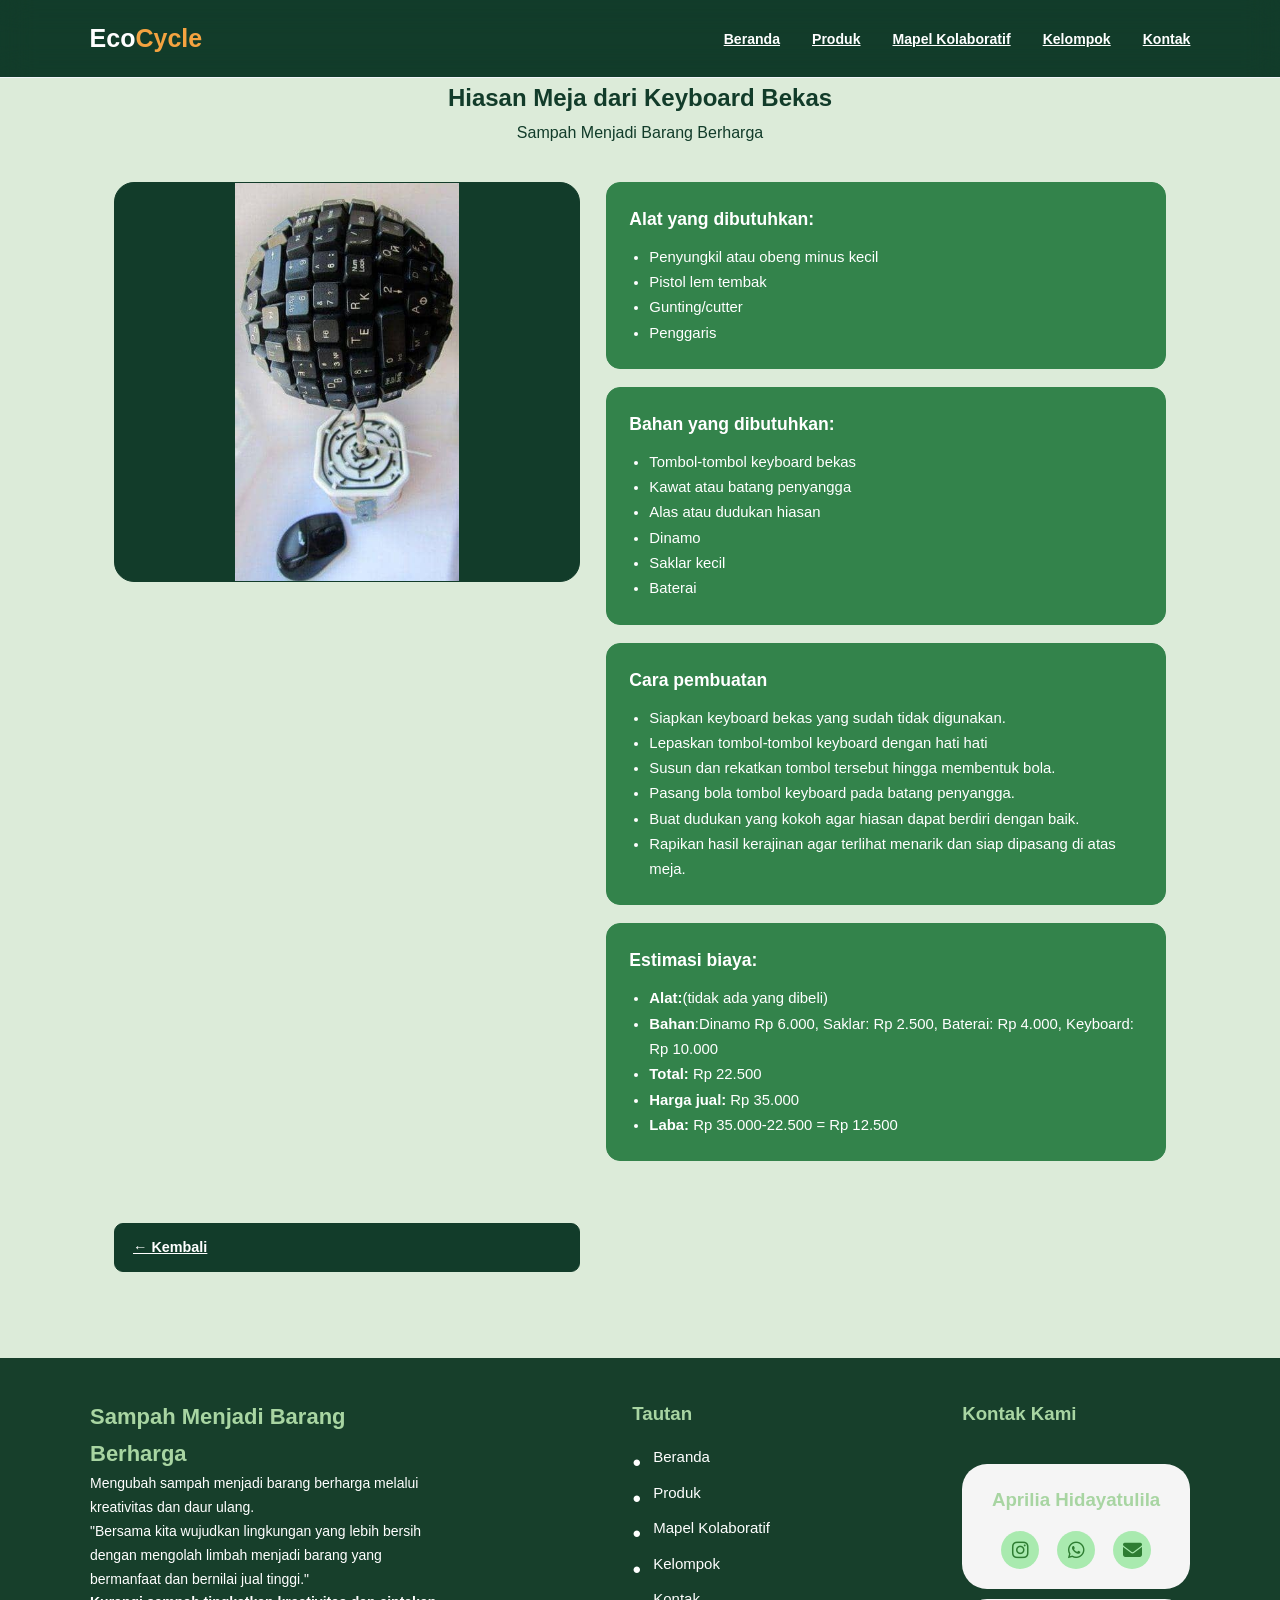
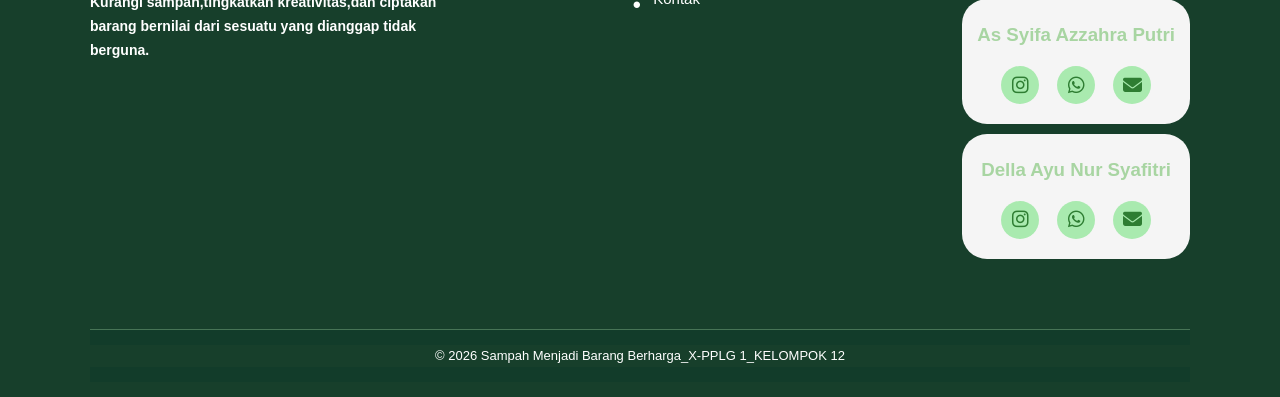
<file: hiasankeyboard.html>
<html lang="id">
  <head>
    <meta charset="UTF-8" />
    <meta name="viewport" content="width=device-width, initial-scale=1.0" />
    <title>Hiasan Meja dari Keyboard Bekas</title>
    <link rel="stylesheet" href="produk.css" />
  </head>
  <body>
    <header>
      <nav class="navbar">
        <div class="logo"> Eco<span>Cycle</span></div>

        <div class="nav-menu">
          <li><a href="./index.html">Beranda</a></li>
          <li><a href="./index.html#produk">Produk</a></li>
          <li><a href="./index.html#mapel">Mapel Kolaboratif</a></li>
          <li><a href="./index.html#kelompok">Kelompok</a></li>
          <li><a href="./index.html#kontak">Kontak</a></li>
        </div>
      </nav>
      </header>

    <hero>
      <div class="judul">
      <h2 style="text-align: center">Hiasan Meja dari Keyboard Bekas</h2>
      <p style="text-align: center">Sampah Menjadi Barang Berharga</p>
      </div>
       </hero>
      <main>
      <div class="detail-layout">
        <div>
          <img
            class="detail-image"
            src="hiasan keyboard.jpeg"
            alt="Hiasan meja dari keyboard bekas"
          />
        </div>

        <div>
          <div class="content-card">
            <h2>Alat yang dibutuhkan:</h2>
           <ul>
              <li>Penyungkil atau obeng minus kecil</li>
              <li>Pistol lem tembak</li>
              <li>Gunting/cutter</li>
              <li>Penggaris</li>
            </ul>
          </div>

          <div class="content-card">
            <h2>Bahan yang dibutuhkan:</h2>
           <ul>
              <li>Tombol-tombol keyboard bekas</li>
              <li>Kawat atau batang penyangga</li>
              <li>Alas atau dudukan hiasan</li>
              <li>Dinamo</li>
              <li>Saklar kecil</li>
              <li>Baterai</li>
            </ul>
          </div>

          <div class="content-card">
            <h2>Cara pembuatan</h2>
             <ul type="a">
              <li>Siapkan keyboard bekas yang sudah tidak digunakan.</li>
              <li>Lepaskan tombol-tombol keyboard dengan hati hati</li>
              <li>Susun dan rekatkan tombol tersebut hingga membentuk bola.</li>
              <li>Pasang bola tombol keyboard pada batang penyangga.</li>
              <li>
                Buat dudukan yang kokoh agar hiasan dapat berdiri dengan baik.
              </li>
              <li>
                Rapikan hasil kerajinan agar terlihat menarik dan siap dipasang
                di atas meja.
              </li>
            </ul>
          </div>

          <div class="content-card">
            <h2>Estimasi biaya:</h2>
            <ul type="A">
                <li><b>Alat:</b>(tidak ada yang dibeli)</li>
                <li><b>Bahan</b>:Dinamo Rp 6.000, Saklar: Rp 2.500, Baterai: Rp 4.000, Keyboard: Rp 10.000</li>
                <li><b>Total:</b> Rp 22.500</li>
                <li><b>Harga jual:</b> Rp 35.000</li>
                <li><b>Laba:</b> Rp 35.000-22.500 = Rp 12.500</li>
              </ul>
          </div>
      </div>

      <a href="index.html#produk" class="back-link">← Kembali</a>
    </main>
     <!-- FOOTER -->
       <footer class="footer">
    <div class="footer-container">
        <div class="footer-info">
            <h2>Sampah Menjadi Barang Berharga</h2>
            <p>
                Mengubah sampah menjadi barang berharga
                melalui kreativitas dan daur ulang.
                <br>"Bersama kita wujudkan lingkungan yang lebih bersih dengan mengolah limbah 
                menjadi barang yang bermanfaat dan bernilai jual tinggi."
                <br><Strong>Kurangi sampah,tingkatkan kreativitas,dan ciptakan barang bernilai dari sesuatu yang dianggap tidak berguna.</Strong>
            </p>
        </div>

        <div class="footer-links">
            <h3>Tautan</h3>
          <li><a href="./index.html">Beranda</a></li>
          <li><a href="./index.html#produk">Produk</a></li>
          <li><a href="./index.html#mapel">Mapel Kolaboratif</a></li>
          <li><a href="./index.html#kelompok">Kelompok</a></li>
          <li><a href="./index.html#kontak">Kontak</a></li>
        </div>

        <div class="footer-contact">
            <h3>Kontak Kami</h3>
             <section class="anggota" id="anggota">
    <div class="container">
        <div class="anggota-list">
            <div class="anggota-card">
                <h3>Aprilia Hidayatulila</h3>
                <div class="sosial-media">
                    <a href="https://instagram.com/ap_rilia2528" target="_blank">
                        <i class="fa-brands fa-instagram"></i>
                    </a>
                    <a href="https://wa.me/087712039388" target="_blank">
                        <i class="fa-brands fa-whatsapp"></i>
                    </a>
                    <a href="mailto:aprilia.p26021@satamail.my.id">
                        <i class="fa-solid fa-envelope"></i>
                    </a>
                </div>
            </div>

            <div class="anggota-card">
                <h3>As Syifa Azzahra Putri</h3>
                <div class="sosial-media">
                    <a href="https://instagram.com/sypazhraaaaa" target="_blank">
                        <i class="fa-brands fa-instagram"></i>
                    </a>
                    <a href="https://wa.me/085866463313" target="_blank">
                        <i class="fa-brands fa-whatsapp"></i>
                    </a>
                    <a href="mailto:as.p26023@satamail.my.id">
                        <i class="fa-solid fa-envelope"></i>
                    </a>
                </div>
            </div>

            <div class="anggota-card">
                <h3>Della Ayu Nur Syafitri</h3>
                <div class="sosial-media">
                    <a href="https://instagram.com/" target="_blank">
                        <i class="fa-brands fa-instagram"></i>
                    </a>
                    <a href="https://wa.me/081646824009" target="_blank">
                        <i class="fa-brands fa-whatsapp"></i>
                    </a>
                    <a href="mailto:della.p26049@satamail.my.id">
                        <i class="fa-solid fa-envelope"></i>
                    </a>
                </div>
            </div>
          </section>
          <!-- font awesome -->
          </div>
    <link rel="stylesheet" href="https://cdnjs.cloudflare.com/ajax/libs/font-awesome/6.7.2/css/all.min.css">
    <div class="footer-bottom">
        <p>© 2026 Sampah Menjadi Barang Berharga_X-PPLG 1_KELOMPOK 12</p>
    </div>
</footer>
</main>
  </body>
</html>
</file>
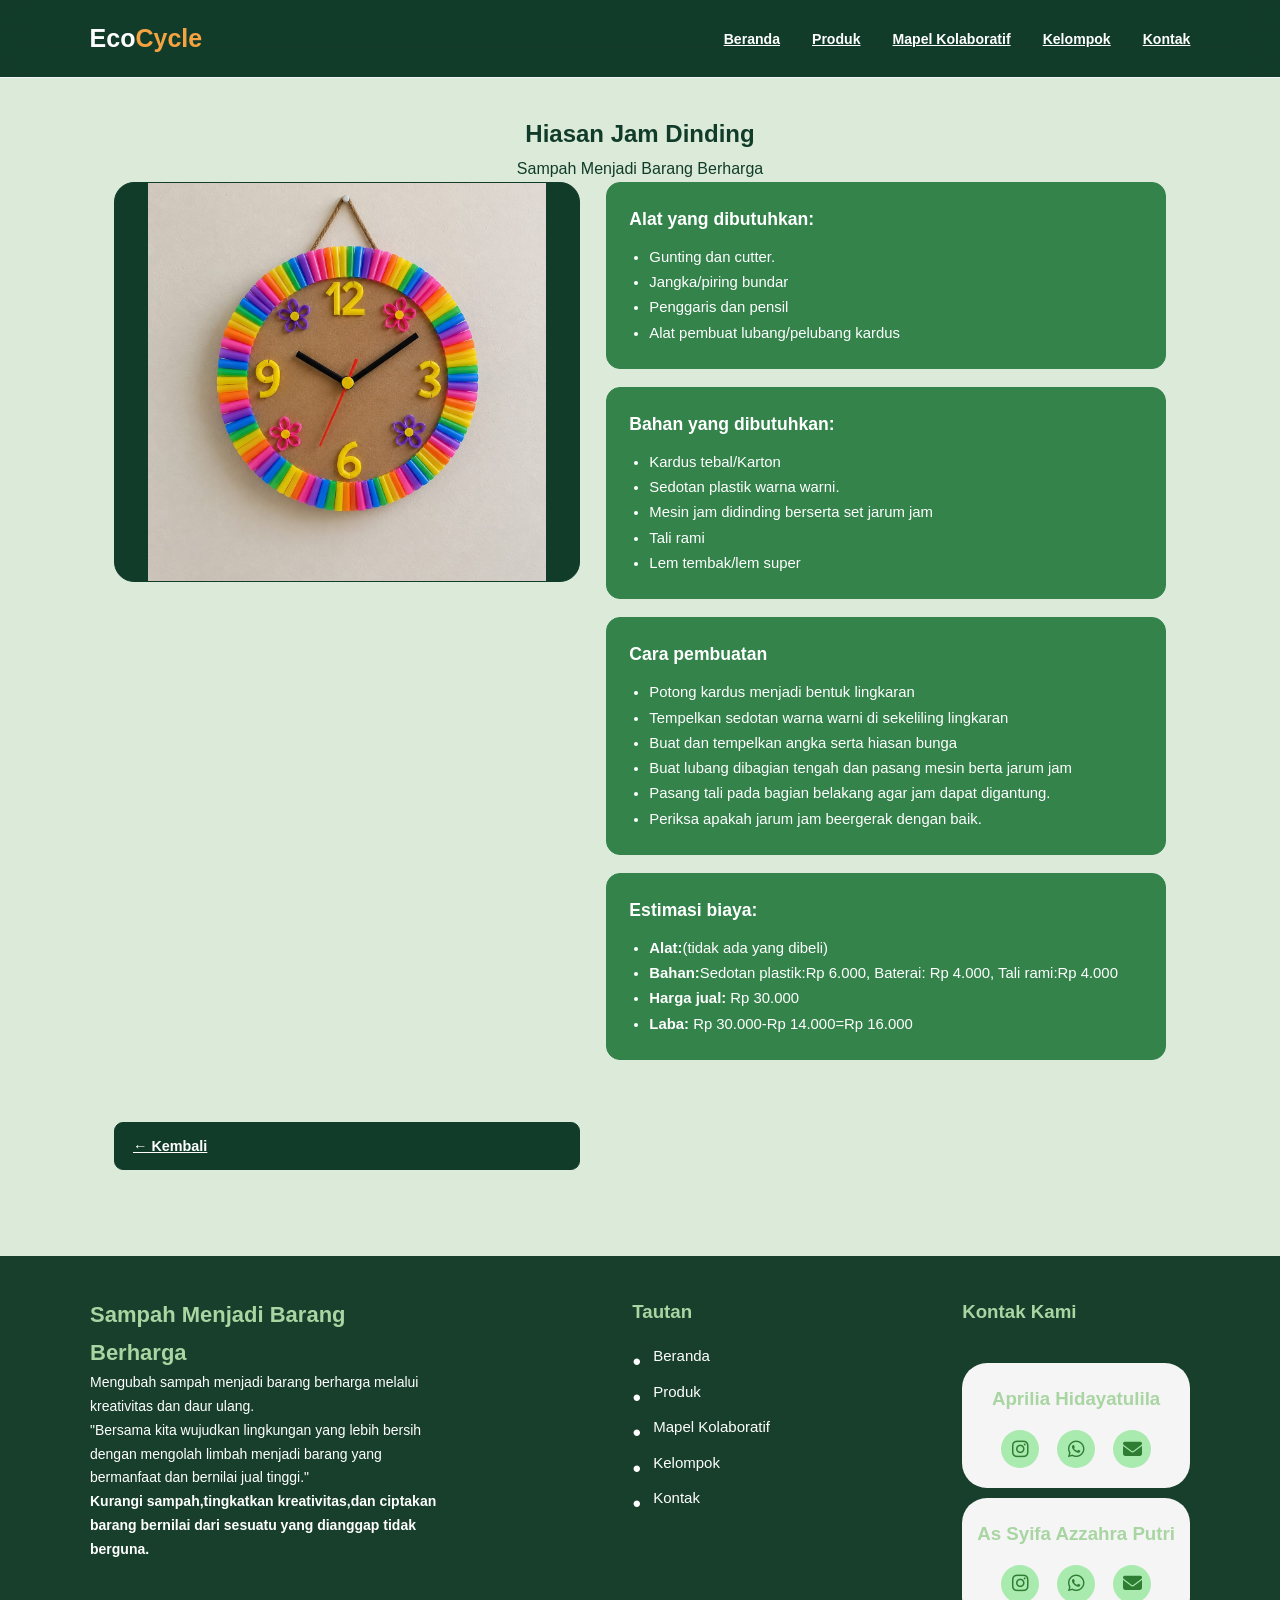
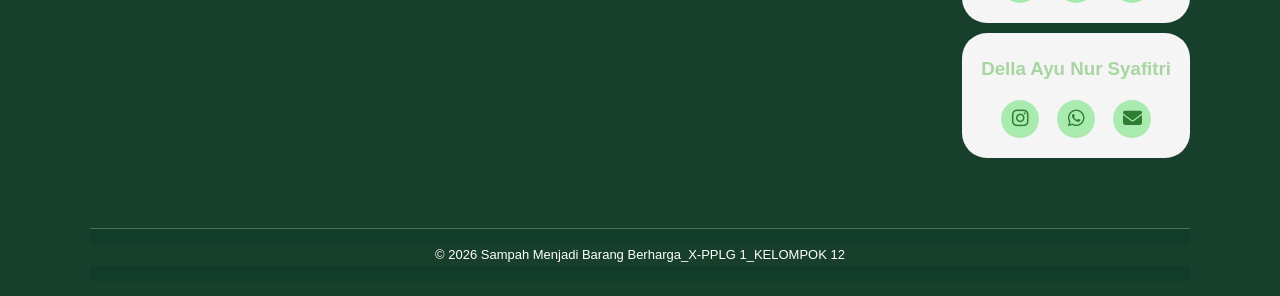
<file: jamdinding.html>
<html lang="id">
  <head>
    <meta charset="UTF-8" />
    <meta name="viewport" content="width=device-width, initial-scale=1.0" />
    <title>Hiasan jam dinding</title>
    <link rel="stylesheet" href="produk.css" />
  </head>
  <body>
    <header>
      <nav class="navbar">
        <div class="logo"> Eco<span>Cycle</span></div>

        <div class="nav-menu">
          <li><a href="./index.html">Beranda</a></li>
          <li><a href="./index.html#produk">Produk</a></li>
          <li><a href="./index.html#mapel">Mapel Kolaboratif</a></li>
          <li><a href="./index.html#kelompok">Kelompok</a></li>
          <li><a href="./index.html#kontak">Kontak</a></li>
        </div>

      </nav>
      </header>

    <main class="judul">
      <div class="judul">
      <h2 style="text-align: center">Hiasan Jam Dinding</h2>
      <p style="text-align: center">Sampah Menjadi Barang Berharga</p>
    </div>

      <div class="detail-layout">
        <div>
          <img
            class="detail-image"
            src="jam dinding daur ulang.jpeg"
            alt="jam dinding"
          />
        </div>

        <div>
          <div class="content-card">
            <h2>Alat yang dibutuhkan:</h2>
            <ul>
                <li>Gunting dan cutter.</li>
                <li>Jangka/piring bundar</li>
                <li>Penggaris dan pensil</li>
                <li>Alat pembuat lubang/pelubang kardus</li>
              </ul>
          </div>

          <div class="content-card">
            <h2>Bahan yang dibutuhkan:</h2>
            <ul>
                    <li>Kardus tebal/Karton</li>
                    <li>Sedotan plastik warna warni.</li>
                    <li>Mesin jam didinding berserta set jarum jam</li>
                    <li>Tali rami</li>
                    <li>Lem tembak/lem super</li>
                </ul>
          </div>

          <div class="content-card">
            <h2>Cara pembuatan</h2>
            <ul type="a">
                      <li>Potong kardus menjadi bentuk lingkaran</li>
                      <li>Tempelkan sedotan warna warni di sekeliling lingkaran</li>
                      <li>Buat dan tempelkan angka serta hiasan bunga</li>
                      <li>Buat lubang dibagian tengah dan pasang mesin berta jarum jam</li>
                      <li>Pasang tali pada bagian belakang agar jam dapat digantung.</li>
                      <li>Periksa apakah jarum jam beergerak dengan baik.</li>
                    </ul>
          </div>

          <div class="content-card">
            <h2>Estimasi biaya:</h2>
             <ul type="A">
                <li><b>Alat:</b>(tidak ada yang dibeli)</li>
                <li><b>Bahan:</b>Sedotan plastik:Rp 6.000, Baterai: Rp 4.000, Tali rami:Rp 4.000</li>
                <li><b>Harga jual:</b> Rp 30.000</li>
                <li><b>Laba:</b> Rp 30.000-Rp 14.000=Rp 16.000</li>
              </ul>
          </div>
      </div>

      <a href="index.html#produk" class="back-link">← Kembali</a>
    </main>
    <!-- footer -->
     <footer class="footer">
    <div class="footer-container">
        <div class="footer-info">
            <h2>Sampah Menjadi Barang Berharga</h2>
            <p>
                Mengubah sampah menjadi barang berharga
                melalui kreativitas dan daur ulang.
                <br>"Bersama kita wujudkan lingkungan yang lebih bersih dengan mengolah limbah 
                menjadi barang yang bermanfaat dan bernilai jual tinggi."
                <br><Strong>Kurangi sampah,tingkatkan kreativitas,dan ciptakan barang bernilai dari sesuatu yang dianggap tidak berguna.</Strong>
            </p>
        </div>

        <div class="footer-links">
            <h3>Tautan</h3>
          <li><a href="./index.html">Beranda</a></li>
          <li><a href="./index.html#produk">Produk</a></li>
          <li><a href="./index.html#mapel">Mapel Kolaboratif</a></li>
          <li><a href="./index.html#kelompok">Kelompok</a></li>
          <li><a href="./index.html#kontak">Kontak</a></li>
        </div>

        <div class="footer-contact">
            <h3>Kontak Kami</h3>
             <section class="anggota" id="anggota">
    <div class="container">
        <div class="anggota-list">
            <div class="anggota-card">
                <h3>Aprilia Hidayatulila</h3>
                <div class="sosial-media">
                    <a href="https://instagram.com/ap_rilia2528" target="_blank">
                        <i class="fa-brands fa-instagram"></i>
                    </a>
                    <a href="https://wa.me/087712039388" target="_blank">
                        <i class="fa-brands fa-whatsapp"></i>
                    </a>
                    <a href="mailto:aprilia.p26021@satamail.my.id">
                        <i class="fa-solid fa-envelope"></i>
                    </a>
                </div>
            </div>

            <div class="anggota-card">
                <h3>As Syifa Azzahra Putri</h3>
                <div class="sosial-media">
                    <a href="https://instagram.com/sypazhraaaaa" target="_blank">
                        <i class="fa-brands fa-instagram"></i>
                    </a>
                    <a href="https://wa.me/085866463313" target="_blank">
                        <i class="fa-brands fa-whatsapp"></i>
                    </a>
                    <a href="mailto:as.p26023@satamail.my.id">
                        <i class="fa-solid fa-envelope"></i>
                    </a>
                </div>
            </div>

            <div class="anggota-card">
                <h3>Della Ayu Nur Syafitri</h3>
                <div class="sosial-media">
                    <a href="https://instagram.com/" target="_blank">
                        <i class="fa-brands fa-instagram"></i>
                    </a>
                    <a href="https://wa.me/081646824009" target="_blank">
                        <i class="fa-brands fa-whatsapp"></i>
                    </a>
                    <a href="mailto:della.p26049@satamail.my.id">
                        <i class="fa-solid fa-envelope"></i>
                    </a>
                </div>
            </div>
          </section>
          <!-- font awesome -->
          </div>
    <link rel="stylesheet" href="https://cdnjs.cloudflare.com/ajax/libs/font-awesome/6.7.2/css/all.min.css">
    <div class="footer-bottom">
        <p>© 2026 Sampah Menjadi Barang Berharga_X-PPLG 1_KELOMPOK 12</p>
    </div>
</footer>
</main>
  </body>
</html>
</file>
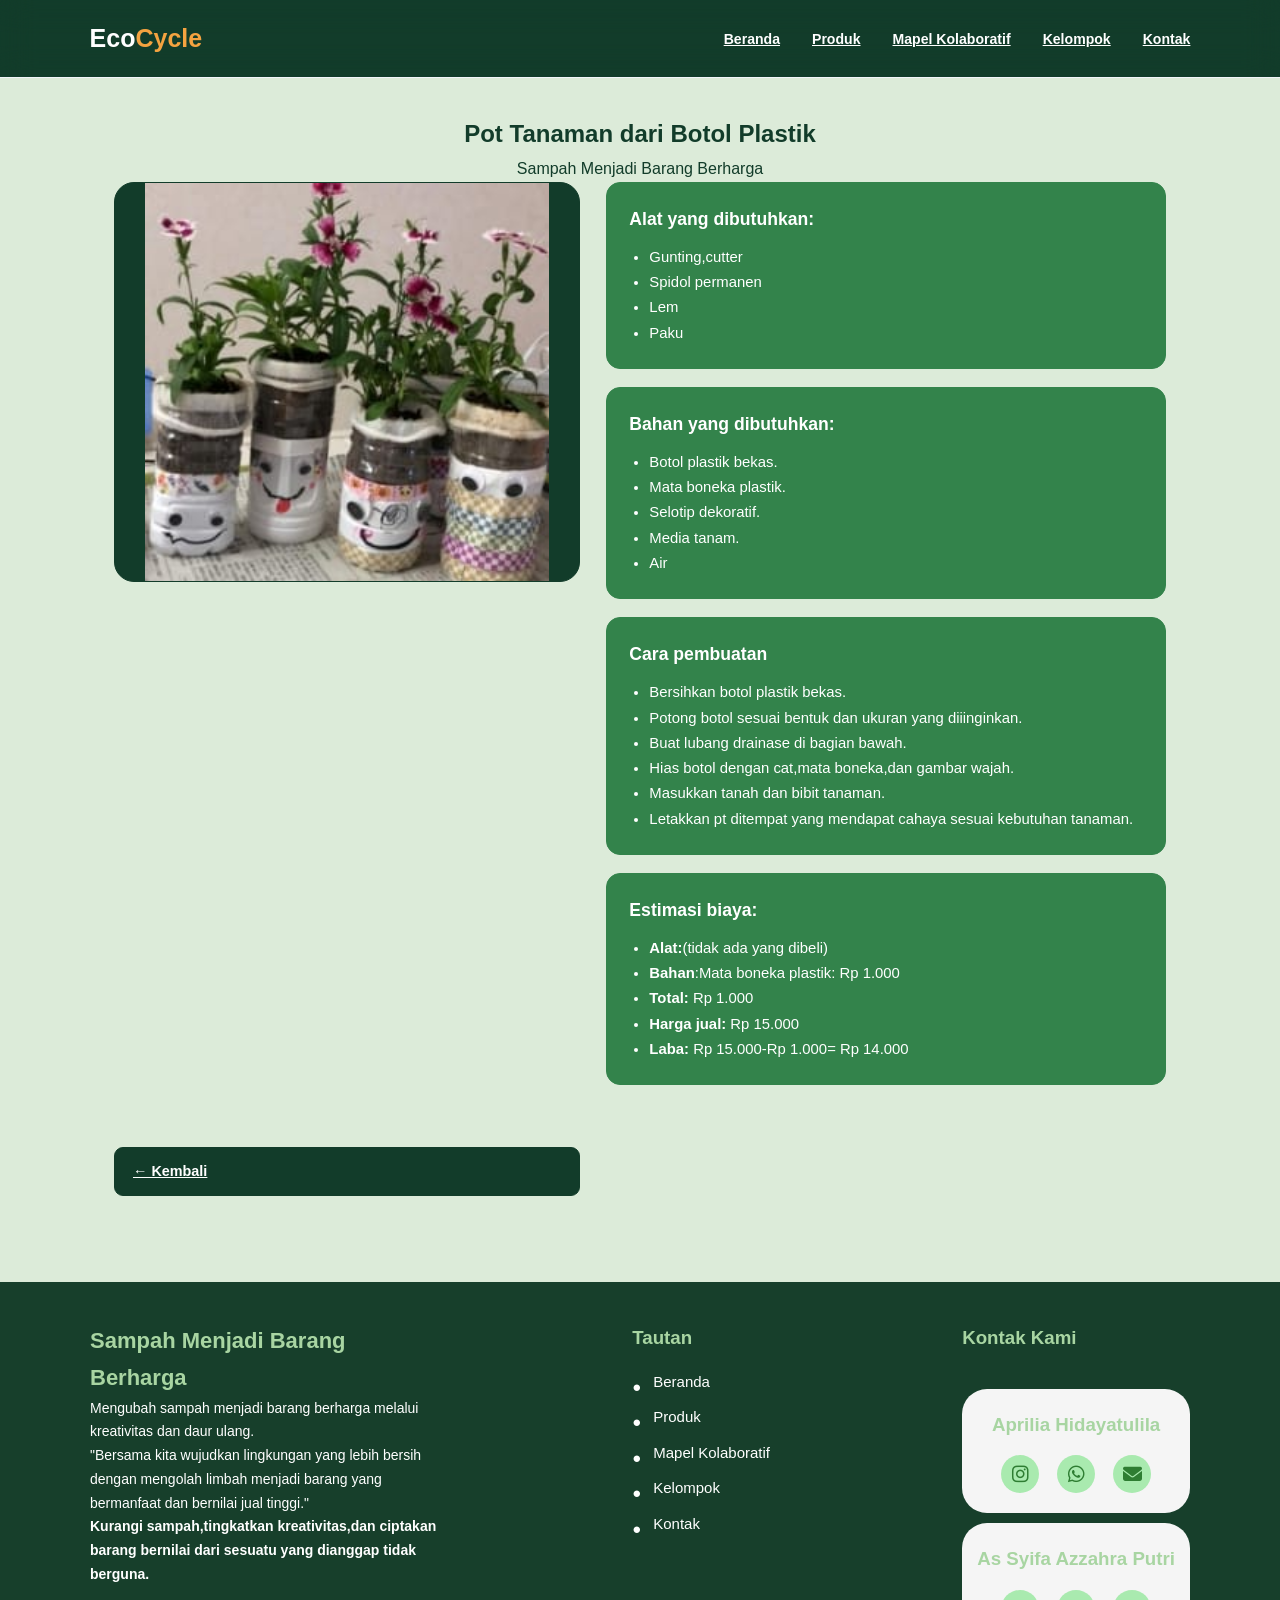
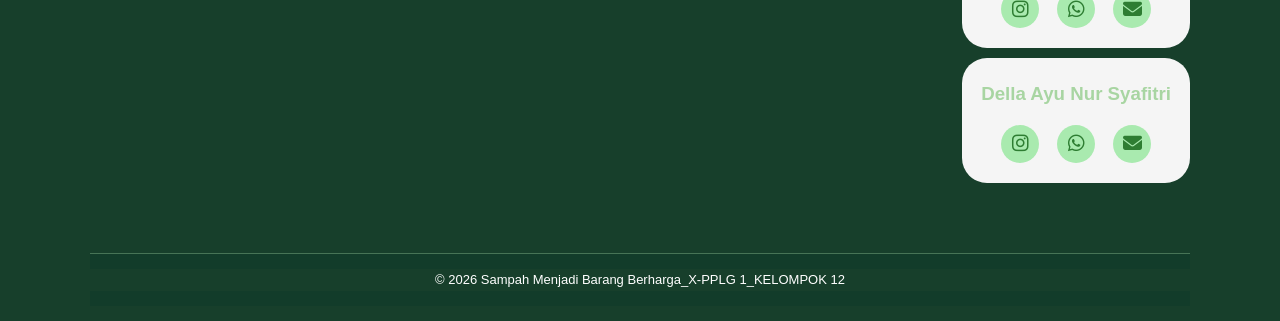
<file: pottanaman.html>
<html lang="id">
  <head>
    <meta charset="UTF-8" />
    <meta name="viewport" content="width=device-width, initial-scale=1.0" />
    <title>Pot tanaman dari botol bekas</title>
    <link rel="stylesheet" href="produk.css" />
  </head>
  <body>
    <header>
      <nav class="navbar">
        <div class="logo"> Eco<span>Cycle</span></div>

        <div class="nav-menu">
          <li><a href="./index.html">Beranda</a></li>
          <li><a href="./index.html#produk">Produk</a></li>
          <li><a href="./index.html#mapel">Mapel Kolaboratif</a></li>
          <li><a href="./index.html#kelompok">Kelompok</a></li>
          <li><a href="./index.html#kontak">Kontak</a></li>
        </div>

      </nav>
      </header>

    <main class="judul">
      <div class="judul">
      <h2 style="text-align: center">Pot Tanaman dari Botol Plastik</h2>
      <p style="text-align: center">Sampah Menjadi Barang Berharga</p>
    </div>

      <div class="detail-layout">
        <div>
          <img
            class="detail-image"
            src="pot tanaman.jpeg"
            alt="pot tanaman"
          />
        </div>

        <div>
          <div class="content-card">
            <h2>Alat yang dibutuhkan:</h2>
            <ul>
                <li>Gunting,cutter</li>
                <li>Spidol permanen</li>
                <li>Lem</li>
                <li>Paku</li>
              </ul>
          </div>

          <div class="content-card">
            <h2>Bahan yang dibutuhkan:</h2>
           <ul>
                      <li>Botol plastik bekas.</li>
                      <li>Mata boneka plastik.</li>
                      <li>Selotip dekoratif.</li>
                      <li>Media tanam.</li>
                      <li>Air</li>
                    </ul>
          </div>

          <div class="content-card">
            <h2>Cara pembuatan</h2>
            <ul type="a">
                      <li>Bersihkan botol plastik bekas.</li>
                      <li>Potong botol sesuai bentuk dan ukuran yang diiinginkan.</li>
                      <li>Buat lubang drainase di bagian bawah.</li>
                      <li>Hias botol dengan cat,mata boneka,dan gambar wajah.</li>
                      <li>Masukkan tanah dan bibit tanaman.</li>
                      <li>Letakkan pt ditempat yang mendapat cahaya sesuai kebutuhan tanaman.</li>
                    </ul>
          </div>

          <div class="content-card">
            <h2>Estimasi biaya:</h2>
             <ul type="A">
                <li><b>Alat:</b>(tidak ada yang dibeli)</li>
                <li><b>Bahan</b>:Mata boneka plastik: Rp 1.000</li>
                <li><b>Total:</b> Rp 1.000</li>
                <li><b>Harga jual:</b> Rp 15.000</li>
                <li><b>Laba:</b> Rp 15.000-Rp 1.000= Rp 14.000</li>
              </ul>
          </div>
      </div>

      <a href="index.html#produk" class="back-link">← Kembali</a>
    </main>
    <!-- footer -->
     <footer class="footer">
    <div class="footer-container">
        <div class="footer-info">
            <h2>Sampah Menjadi Barang Berharga</h2>
            <p>
                Mengubah sampah menjadi barang berharga
                melalui kreativitas dan daur ulang.
                <br>"Bersama kita wujudkan lingkungan yang lebih bersih dengan mengolah limbah 
                menjadi barang yang bermanfaat dan bernilai jual tinggi."
                <br><Strong>Kurangi sampah,tingkatkan kreativitas,dan ciptakan barang bernilai dari sesuatu yang dianggap tidak berguna.</Strong>
            </p>
        </div>

        <div class="footer-links">
            <h3>Tautan</h3>
          <li><a href="./index.html">Beranda</a></li>
          <li><a href="./index.html#produk">Produk</a></li>
          <li><a href="./index.html#mapel">Mapel Kolaboratif</a></li>
          <li><a href="./index.html#kelompok">Kelompok</a></li>
          <li><a href="./index.html#kontak">Kontak</a></li>
        </div>

        <div class="footer-contact">
            <h3>Kontak Kami</h3>
             <section class="anggota" id="anggota">
    <div class="container">
        <div class="anggota-list">
            <div class="anggota-card">
                <h3>Aprilia Hidayatulila</h3>
                <div class="sosial-media">
                    <a href="https://instagram.com/ap_rilia2528" target="_blank">
                        <i class="fa-brands fa-instagram"></i>
                    </a>
                    <a href="https://wa.me/087712039388" target="_blank">
                        <i class="fa-brands fa-whatsapp"></i>
                    </a>
                    <a href="mailto:aprilia.p26021@satamail.my.id">
                        <i class="fa-solid fa-envelope"></i>
                    </a>
                </div>
            </div>

            <div class="anggota-card">
                <h3>As Syifa Azzahra Putri</h3>
                <div class="sosial-media">
                    <a href="https://instagram.com/sypazhraaaaa" target="_blank">
                        <i class="fa-brands fa-instagram"></i>
                    </a>
                    <a href="https://wa.me/085866463313" target="_blank">
                        <i class="fa-brands fa-whatsapp"></i>
                    </a>
                    <a href="mailto:as.p26023@satamail.my.id">
                        <i class="fa-solid fa-envelope"></i>
                    </a>
                </div>
            </div>

            <div class="anggota-card">
                <h3>Della Ayu Nur Syafitri</h3>
                <div class="sosial-media">
                    <a href="https://instagram.com/" target="_blank">
                        <i class="fa-brands fa-instagram"></i>
                    </a>
                    <a href="https://wa.me/081646824009" target="_blank">
                        <i class="fa-brands fa-whatsapp"></i>
                    </a>
                    <a href="mailto:della.p26049@satamail.my.id">
                        <i class="fa-solid fa-envelope"></i>
                    </a>
                </div>
            </div>
          </section>
          <!-- font awesome -->
          </div>
    <link rel="stylesheet" href="https://cdnjs.cloudflare.com/ajax/libs/font-awesome/6.7.2/css/all.min.css">
    <div class="footer-bottom">
        <p>© 2026 Sampah Menjadi Barang Berharga_X-PPLG 1_KELOMPOK 12</p>
    </div>
</footer>
</main>
  </body>
</html>
</file>
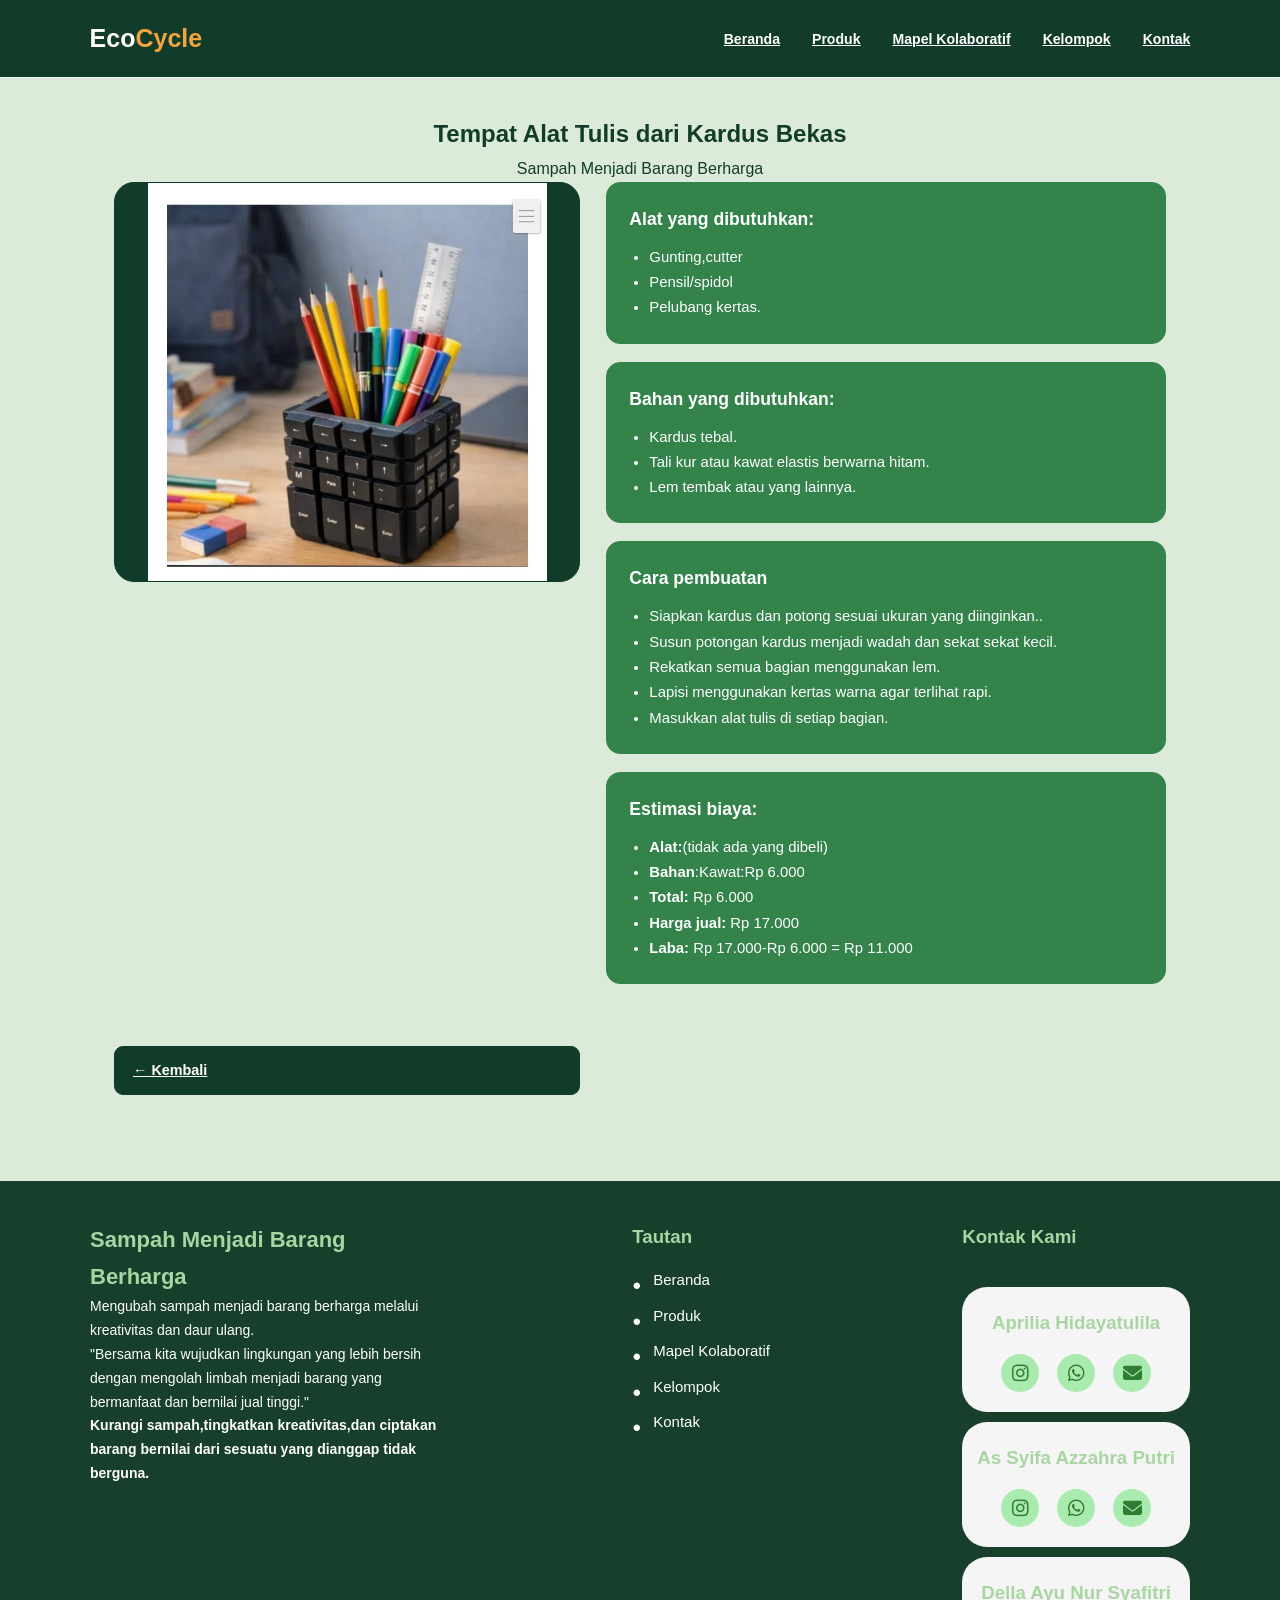
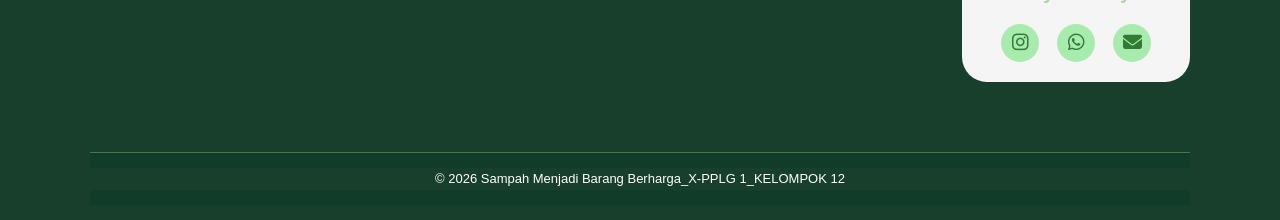
<file: tempatpensil.html>
<html lang="id">
  <head>
    <meta charset="UTF-8" />
    <meta name="viewport" content="width=device-width, initial-scale=1.0" />
    <title>Tempat alat tulis dari kardus bekas</title>
    <link rel="stylesheet" href="produk.css" />
  </head>
  <body>
<header>
      <nav class="navbar">
        <div class="logo"> Eco<span>Cycle</span></div>

        <div class="nav-menu">
          <li><a href="./index.html">Beranda</a></li>
          <li><a href="./index.html#produk">Produk</a></li>
          <li><a href="./index.html#mapel">Mapel Kolaboratif</a></li>
          <li><a href="./index.html#kelompok">Kelompok</a></li>
          <li><a href="./index.html#kontak">Kontak</a></li>
        </div>

      </nav>
      </header>

    <main class="judul">
      <div class="judul">
      <h2 style="text-align: center">Tempat Alat Tulis dari Kardus Bekas</h2>
      <p style="text-align: center">Sampah Menjadi Barang Berharga</p>
      </div>

      <div class="detail-layout">
        <div>
          <img
            class="detail-image"
            src="tempat pensil.jpeg"
            alt="tempat pensil "
          />
        </div>

        <div>
          <div class="content-card">
            <h2>Alat yang dibutuhkan:</h2>
            <ul>
                <li>Gunting,cutter</li>
                <li>Pensil/spidol</li>
                <li>Pelubang kertas.</li>
              </ul>
          </div>

          <div class="content-card">
            <h2>Bahan yang dibutuhkan:</h2>
           <ul>
                  <li>Kardus tebal.</li>
                  <li>Tali kur atau kawat elastis berwarna hitam.</li>
                  <li>Lem tembak atau yang lainnya.</li>
                </ul>
          </div>

          <div class="content-card">
            <h2>Cara pembuatan</h2>
             <ul type="a">
                <li>Siapkan kardus dan potong sesuai ukuran yang diinginkan..</li>
                <li>Susun potongan kardus menjadi wadah dan sekat sekat kecil.</li>
                <li>Rekatkan semua bagian menggunakan lem.</li>
                <li>Lapisi menggunakan kertas warna agar terlihat rapi.</li>
                <li>Masukkan alat tulis di setiap bagian.</li>
              </ul>
          </div>

          <div class="content-card">
            <h2>Estimasi biaya:</h2>
            <ul type="A">
                <li><b>Alat:</b>(tidak ada yang dibeli)</li>
                <li><b>Bahan</b>:Kawat:Rp 6.000</li>
                <li><b>Total:</b> Rp 6.000</li>
                <li><b>Harga jual:</b> Rp 17.000</li>
                <li><b>Laba:</b> Rp 17.000-Rp 6.000 = Rp 11.000</li>
              </ul>
          </div>
      </div>

      <a href="index.html#produk" class="back-link">← Kembali</a>
    </main>
    <!-- footer -->
     <footer class="footer">
    <div class="footer-container">
        <div class="footer-info">
            <h2>Sampah Menjadi Barang Berharga</h2>
            <p>
                Mengubah sampah menjadi barang berharga
                melalui kreativitas dan daur ulang.
                <br>"Bersama kita wujudkan lingkungan yang lebih bersih dengan mengolah limbah 
                menjadi barang yang bermanfaat dan bernilai jual tinggi."
                <br><Strong>Kurangi sampah,tingkatkan kreativitas,dan ciptakan barang bernilai dari sesuatu yang dianggap tidak berguna.</Strong>
            </p>
        </div>

        <div class="footer-links">
            <h3>Tautan</h3>
          <li><a href="./index.html">Beranda</a></li>
          <li><a href="./index.html#produk">Produk</a></li>
          <li><a href="./index.html#mapel">Mapel Kolaboratif</a></li>
          <li><a href="./index.html#kelompok">Kelompok</a></li>
          <li><a href="./index.html#kontak">Kontak</a></li>
        </div>

        <div class="footer-contact">
            <h3>Kontak Kami</h3>
             <section class="anggota" id="anggota">
    <div class="container">
        <div class="anggota-list">
            <div class="anggota-card">
                <h3>Aprilia Hidayatulila</h3>
                <div class="sosial-media">
                    <a href="https://instagram.com/ap_rilia2528" target="_blank">
                        <i class="fa-brands fa-instagram"></i>
                    </a>
                    <a href="https://wa.me/087712039388" target="_blank">
                        <i class="fa-brands fa-whatsapp"></i>
                    </a>
                    <a href="mailto:aprilia.p26021@satamail.my.id">
                        <i class="fa-solid fa-envelope"></i>
                    </a>
                </div>
            </div>

            <div class="anggota-card">
                <h3>As Syifa Azzahra Putri</h3>
                <div class="sosial-media">
                    <a href="https://instagram.com/sypazhraaaaa" target="_blank">
                        <i class="fa-brands fa-instagram"></i>
                    </a>
                    <a href="https://wa.me/085866463313" target="_blank">
                        <i class="fa-brands fa-whatsapp"></i>
                    </a>
                    <a href="mailto:as.p26023@satamail.my.id">
                        <i class="fa-solid fa-envelope"></i>
                    </a>
                </div>
            </div>

            <div class="anggota-card">
                <h3>Della Ayu Nur Syafitri</h3>
                <div class="sosial-media">
                    <a href="https://instagram.com/" target="_blank">
                        <i class="fa-brands fa-instagram"></i>
                    </a>
                    <a href="https://wa.me/081646824009" target="_blank">
                        <i class="fa-brands fa-whatsapp"></i>
                    </a>
                    <a href="mailto:della.p26049@satamail.my.id">
                        <i class="fa-solid fa-envelope"></i>
                    </a>
                </div>
            </div>
          </section>
          <!-- font awesome -->
          </div>
    <link rel="stylesheet" href="https://cdnjs.cloudflare.com/ajax/libs/font-awesome/6.7.2/css/all.min.css">
    <div class="footer-bottom">
        <p>© 2026 Sampah Menjadi Barang Berharga_X-PPLG 1_KELOMPOK 12</p>
    </div>
</footer>
</main>
  </body>
</html>
</file>
<file: style.css>
/* RESET */
* {
  margin: 0;
  padding: 0;
  box-sizing: border-box;
  scroll-behavior: smooth;
}
body {
  font-family: "Plus Jakarta Sans", sans-serif;
  background-color: #f5f7ed;
  color: #243b2b;
}
/* WARNA WEBSITE */
:root {
  --green-dark: #123c2a;
  --green: #2e7d46;
  --green-light: #dcebd9;
  --cream: #f5f7ed;
  --orange: #f4a340;
  --white: #ffffff;
}
/* NAVBAR */
header {
  background-color: var(--green-dark);
  position: sticky;
  top: 0;
  z-index: 100;
}
.navbar {
  position: sticky;
  top: 0;
  z-index: 1000;
  width: 100%;
  min-height: 78px;
  padding: 12px clamp(20px, 7vw, 110px);
  display: flex;
  align-items: center;
  justify-content: space-between;
  gap: 28px;
  background: var(--green-dark);
  border-bottom: 1px solid;
  backdrop-filter: blur(16px);
  left: 0;
}
.logo {
  font-size: 25px;
  font-weight: bold;
  color: white;
}
.logo span {
  color: var(--orange);
}
.nav-menu {
  display: flex;
  list-style: none;
  gap: clamp(18px, 2.5vw, 36px);
}
.nav-menu a {
  position: relative;
  color: white;
  font-size: 0.88rem;
  font-weight: 700;
  transition: color 0.25s ease;
}

.nav-menu a::after {
  content: "";
  position: absolute;
  left: 0;
  bottom: -8px;
  width: 0;
  height: 2px;
  border-radius: 5px;
  background: var(--green-700);
  transition: width 0.25s ease;
}

.nav-menu a:hover {
  color: var(--green-800);
}

.nav-menu a:hover::after {
  width: 100%;
}

/* BACKGROUND */
.bg {
  min-height: 600px;
  display: block;
  align-items: center;
  padding: 80px 8%;
  background:
    linear-gradient(90deg, rgba(12, 43, 28, 0.92), rgba(12, 43, 28, 0.45)),
    url("website.jpeg");
  background-size: cover;
  background-position: center;
  max-width: 100%;
}
.bg-content {
  max-width: 500px;
  color: white;
  position: relative;
  top: 80px;
}
.tagline {
  color: var(--orange);
  font-size: 14px;
  font-weight: bold;
  letter-spacing: 2px;
  margin-bottom: 20px;
  position: relative;
  top: 5px;
}
.bg h1 {
  font-size: 55px;
  line-height: 1.2;
  margin: 15px auto;
  position: relative;
  top: 5px;
}
.bg h1 span {
  color: var(--orange);
}
.bg-content > p:not(.tagline) {
  font-size: 17px;
  line-height: 1.8;
  margin: 15px auto;
  position: relative;
  top: 5px;
  text-align: center;
  max-width: 700px;
}
/* BUTTON */
.btn {
  display: inline-block;
  padding: 14px 28px;
  background-color: var(--orange);
  color: var(--green-dark);
  text-decoration: none;
  font-weight: bold;
  border-radius: 8px;
  transition: 0.3s;
  position: relative;
  top: 5px;
  margin: 10px auto;
}

.btn:hover {
  background-color: white;
  transform: translateY(-3px);
}

.btn-green {
  background-color: var(--green);
  color: white;
}

/* TENTANG */
.tentang {
  padding: 100px 8%;
  display: flex;
  align-items: center;
  gap: 60px;
}

.tentang-image {
  flex: 1;
}

.tentang-image img {
  width: 100%;
  height: 400px;
  object-fit: cover;
  border-radius: 20px;
}

.tentang-content {
  flex: 1;
}

.section-label {
  color: var(--green);
  font-weight: bold;
  letter-spacing: 2px;
  margin-bottom: 15px;
}

.tentang h2,
.manfaat h2 {
  font-size: 38px;
  line-height: 1.3;
  margin-bottom: 20px;
}

.tentang h2 span,
.manfaat h2 span,
.section-heading h2 span {
  color: var(--green);
}

.tentang-content > p:not(.section-label) {
  color: #667568;
  line-height: 1.8;
  margin-bottom: 25px;
}

/* PRODUK IPAS */
.produk {
  padding: 50px 20px;
  background-color: #f1f8e9;
  text-align: center;
}

.produk h2 {
  color: #2e7d32;
  font-size: 30px;
  margin-bottom: 10px;
}

.deskripsi {
  color: #555;
  margin-bottom: 30px;
}

.daftar-produk {
  display: grid;
  grid-template-columns: repeat(3, 1fr);
  gap: 25px;
  max-width: 1100px;
  margin: auto;
}

.card-produk {
  background: white;
  padding: 15px;
  border-radius: 12px;
  box-shadow: 0 4px 10px rgba(0, 0, 0, 0.1);
  text-align: left;
}

.card-produk img {
  width: 100%;
  height: 190px;
  object-fit: cover;
  border-radius: 8px;
}

.card-produk h3 {
  color: #388e3c;
  margin: 15px 0 8px;
}

.card-produk p {
  color: #555;
  line-height: 1.6;
}

.card-produk details {
  margin-top: 12px;
  background: #e8f5e9;
  padding: 10px;
  border-radius: 8px;
}

.card-produk summary {
  color: #2e7d32;
  font-weight: bold;
  cursor: pointer;
}

.card-produk details[open] summary {
  margin-bottom: 10px;
}

.card-produk details p {
  font-size: 14px;
}

/* MATA PELAJARAN */

#mapel {
  padding: 50px 8%;
  background-color: #f5f8f6;
  font-family: Arial, sans-serif;
  color: #234b32;
}

.judul-mapel {
  text-align: center;
  margin-bottom: 35px;
}

.judul-mapel h2 {
  font-size: 30px;
  margin-bottom: 10px;
}

.judul-mapel p {
  color: #666;
}

/* Kartu Mapel */

.mapel-card {
  background-color: white;
  padding: 25px;
  margin-bottom: 25px;
  border-radius: 10px;
  box-shadow: 0 3px 8px rgba(0, 0, 0, 0.08);
}

.mapel-card h3 {
  color: #39834f;
  font-size: 23px;
  margin-bottom: 10px;
}

.mapel-card > p {
  color: #555;
  line-height: 1.6;
  margin-bottom: 20px;
}

/* Tombol Baca */

.mapel-card summary {
  background-color: #39834f;
  color: white;
  padding: 12px 18px;
  border-radius: 5px;
  cursor: pointer;
  display: inline-block;
}

.mapel-card summary:hover {
  background-color: #28633a;
}

/* Isi Materi */

.materi {
  background-color: #f1f8f2;
  padding: 20px;
  margin-top: 20px;
  border-radius: 8px;
  line-height: 1.7;
}

.materi h4 {
  color: #234b32;
  margin-bottom: 15px;
}
.materi img {
  width: 100%;
  height: 400px;
  object-fit: contain;
  border-radius: 20px;
}
.materi p {
  margin-bottom: 15px;
  text-align: justify;
}

.materi ul,
.materi ol {
  padding-left: 25px;
  margin-bottom: 15px;
}

/* PRODUK KAMI */
.recycle h2 {
  text-align: center;
}
.deskripsi {
  text-align: center;
}

/*SINGKATAN */
.singkatan {
  text-align: center;
  padding: 60px 40px;
  background-color: var(--orange);
  color: var(--green-dark);
  margin: 100px 95px;
  border-radius: 10px;
}

.section {
  padding-left: 80px;
  padding-right: 80px;
}

.singkatan h2 {
  font-size: 32px;
  margin-bottom: 15px;
}

.singkatan p {
  margin-bottom: 25px;
}

.singkatan .btn {
  background-color: var(--green-dark);
  color: white;
}

/* ANGGOTA */
.anggota-container {
  display: grid;
  grid-template-columns: repeat(3, 1fr);
  gap: 25px;
  max-width: 1100px;
  margin: auto;
  padding: 50px 20px;
  background-color: #f1f8e9;
  text-align: center;
}

.anggota-card {
  background: white;
  padding: 25px;
  text-align: center;
  border-radius: 15px;
  box-shadow: 0 5px 20px rgba(0, 0, 0, 0.1);
  transition: 0.3s;
}

.anggota-card:hover {
  transform: translateY(-8px);
}

.anggota-card img {
  width: 150px;
  height: 150px;
  object-fit: cover;
  object-position: center;
  border-radius: 50%;
  border: 4px solid #16a34a;
  margin-bottom: 20px;
}

.anggota-card h3 {
  margin-bottom: 10px;
  color: #14532d;
}

.anggota-card p {
  color: #64748b;
  margin-bottom: 15px;
}

.anggota-card a {
  color: #16a34a;
  text-decoration: none;
}
.anggota-section h2 {
  margin-top: 60px;
}
.anggota-section p {
  margin-top: 0;
}

/* KONTAK KAMI */

#kontak {
  background-color: #f1f8f2;
  padding: 50px 8%;
  font-family: Arial, sans-serif;
  color: #234b32;
}

#kontak h2 {
  text-align: center;
  font-size: 30px;
}

.deskripsi {
  text-align: center;
  color: #666;
  margin-bottom: 35px;
}

/* Tampilan Kontak */
.kontak-container {
  display: flex;
  gap: 60px;
  justify-content: space-between;
  align-items: flex-start;
}

.form-kontak,
.info-kontak {
  background-color: white;
  padding: 25px;
  border-radius: 10px;
  width: 50%;
}

.form-kontak h3,
.info-kontak h3 {
  margin-bottom: 25px;
  margin-top: 0;
}

.form-kontak label {
  display: block;
  margin-bottom: 8px;
}

.form-kontak input,
.form-kontak textarea {
  width: 100%;
  padding: 10px;
  margin-bottom: 15px;
  border: 1px solid #ccc;
  border-radius: 5px;
  box-sizing: border-box;
}

.form-kontak textarea {
  height: 100px;
}

.form-kontak button {
  background-color: #39834f;
  color: white;
  padding: 12px 20px;
  border: none;
  border-radius: 5px;
  cursor: pointer;
}

.form-kontak button:hover {
  background-color: #28633a;
}

/* Informasi Kontak */
.info-kontak p {
  margin-bottom: 20px;
  line-height: 1.6;
}

.info-kontak a {
  display: inline-block;
  background-color: #39834f;
  color: white;
  text-decoration: none;
  padding: 10px 15px;
  border-radius: 5px;
}

/* FOOTER */
.footer {
  background-color: #173f2b;
  color: white;
  padding: 40px 20px 15px;
  font-family: Arial, sans-serif;
}

.footer-container {
  display: flex;
  justify-content: space-between;
  flex-wrap: wrap;
  gap: 30px;
  max-width: 1100px;
  margin: auto;
  background-color: #173f2b;
}

.footer-info {
  max-width: 350px;
  background-color: #173f2b;
}

.footer h2 {
  color: #a8d5a2;
  font-size: 22px;
}

.footer h3 {
  color: #a8d5a2;
  margin-bottom: 15px;
}

.footer p {
  font-size: 14px;
  line-height: 1.7;
  background-color: #173f2b;
}

.footer-links a {
  display: block;
  color: white;
  text-decoration: none;
  margin-bottom: 10px;
}

.footer-links a:hover {
  color: #a8d5a2;
}

.footer-bottom {
  text-align: center;
  border-top: 1px solid #477456;
  margin-top: 30px;
  padding: 15px 0;
  background-color: transparent;
  width: 100%;
  box-sizing: border-box;
}

.footer-bottom p {
  font-size: 13px;
  background-color: transparent;
  color: white;
  margin: 0;
}
.sosial-media {
  display: flex;
  justify-content: center;
  gap: 18px;
  margin-top: 15px;
}

.sosial-media a {
  width: 38px;
  height: 38px;
  display: flex;
  justify-content: center;
  align-items: center;
  border-radius: 50%;
  background: #a9eaaf;
  color: #2e7d32;
  font-size: 19px;
  text-decoration: none;
  transition: 0.3s;
}

.sosial-media a:hover {
  background: #2e7d32;
  color: #dcebd9;
  transform: translateY(-4px);
}
.footer-contact {
  display: flex;
  flex-direction: column;
  gap: 20px;
}
.anggota-card {
  margin-bottom: 10px;
}
.container {
  margin-bottom: 10px;
}
footer {
  width: 100%;
  background-color: #173f2b;
  color: white;
  margin: 0;
  padding: 40px 30px 0;
  box-sizing: border-box;
}
footer,
footer * {
  box-sizing: border-box;
}

.footer-bottom {
  border-bottom: none;
}

footer hr {
  display: none;
}
</file>
<file: produk.css>
* {
  margin: 0;
  padding: 0;
  box-sizing: border-box;
}
body {
  font-family: Arial, Helvetica, sans-serif;
  background: #dcebd9;
  color: #f1f5f9;
  line-height: 1.7;
  width: 100%;
  margin: 0;
  padding: 0;
}
header {
  background-color: #123c2a;
  position: sticky;
  top: 0;
  z-index: 100;
}
.navbar {
  position: sticky;
  top: 0;
  z-index: 1000;
  width: 100%;
  min-height: 78px;
  padding: 12px clamp(20px, 7vw, 110px);
  display: flex;
  align-items: center;
  justify-content: space-between;
  gap: 28px;
  background: var(--green-dark);
  border-bottom: 1px solid;
  backdrop-filter: blur(16px);
  left: 0;
}
.logo {
  font-size: 25px;
  font-weight: bold;
  color: white;
}
.logo span {
  color: #f4a340;
}
.nav-menu {
  display: flex;
  list-style: none;
  gap: clamp(18px, 2.5vw, 36px);
}
.nav-menu a {
  position: relative;
  color: white;
  font-size: 0.88rem;
  font-weight: 700;
  transition: color 0.25s ease;
}

.nav-menu a::after {
  content: "";
  position: absolute;
  left: 0;
  bottom: -8px;
  width: 0;
  height: 2px;
  border-radius: 5px;
  background: var(--green-700);
  transition: width 0.25s ease;
}

.nav-menu a:hover {
  color: var(--green-800);
}

.nav-menu a:hover::after {
  width: 100%;
}

.hero {
  background-color: #123c2a;
  color: #123c2a;
  padding: 28px 8%;
  border-bottom: 1px solid #123c2a;
}
.hero h2 {
  font-family: Arial, Helvetica, sans-serif;
  font-size: 1.6rem;
  margin-bottom: 4px;
  color: #10b981;
}
.hero p {
  color: #33834b;
  font-size: 0.9rem;
}
.hero {
  background-color: var(--green-dark);
  position: sticky;
  top: 0;
  z-index: 100;
}

main {
  max-width: 1100px;
  margin: 36px auto;
  padding: 0 24px 50px;
}
.judul {
  color: #123c2a;
}
.detail-layout {
  display: grid;
  grid-template-columns: 1fr 1.2fr;
  gap: 26px;
  align-items: start;
}
.detail-image {
  width: 100%;
  height: 400px;
  object-fit: contain;
  border-radius: 20px;
  background: #123c2a;
  border: 1px solid #123c2a;
}
.content-card {
  background: #33834b;
  padding: 22px;
  border-radius: 14px;
  margin-bottom: 18px;
  border: 1px solid #33834b;
}
.content-card h2 {
  font-family: Arial, Helvetica, sans-serif;
  color: white;
  font-size: 1.1rem;
  margin-bottom: 10px;
}
.content-card p,
.content-card li {
  color: white;
  font-size: 0.93rem;
}
.content-card ul {
  padding-left: 20px;
}
.back-link {
  display: inline-block;
  background: #123c2a;
  color: white;
  padding: 11px 18px;
  border-radius: 9px;
  margin-top: 18px;
  font-weight: 700;
  border: 1px solid #123c2a;
  font-size: 0.9rem;
}
.back-link:hover {
  background: #10b981;
  color: #287252;
  border-color: #10b981;
}

/* FOOTER */
.footer {
  background-color: #173f2b;
  color: white;
  padding: 40px 20px 15px;
  font-family: Arial, sans-serif;
  width: 100%;
  margin: 0;
  box-sizing: border-box;
}

.footer-container {
  display: flex;
  justify-content: space-between;
  flex-wrap: wrap;
  gap: 30px;
  max-width: 1100px;
  margin: auto;
  background-color: #173f2b;
}

.footer-info {
  max-width: 350px;
  background-color: #173f2b;
}

.footer h2 {
  color: #a8d5a2;
  font-size: 22px;
}

.footer h3 {
  color: #a8d5a2;
  margin-bottom: 15px;
}

.footer p {
  font-size: 14px;
  line-height: 1.7;
  background-color: #173f2b;
}

.footer-links a {
  display: block;
  color: white;
  text-decoration: none;
  margin-bottom: 10px;
  font-size: 15px;
}

.footer-links li {
  display: flex;
  align-items: center;
  gap: 12px;
}

.footer-links li::before {
  content: "●";
  color: white;
  font-size: 15px;
}
.footer-links a:hover {
  color: #a8d5a2;
}

.footer-bottom {
  text-align: center;
  border-top: 1px solid #477456;
  margin-top: 30px;
  padding: 15px 0;
  background-color: #123c2a;
  width: 100%;
  box-sizing: border-box;
}

.footer-bottom p {
  font-size: 13px;
  background-color: #173f2b;
  color: white;
  margin: 0;
}
.sosial-media {
  display: flex;
  justify-content: center;
  gap: 18px;
  margin-top: 15px;
  background-color: #f5f5f5;
}
.anggota-card {
  background: #f5f5f5;
  width: 100%;
  max-width: 550px;
  padding: 20px 15px;
  border-radius: 25px;
  box-sizing: border-box;
  text-align: center;
}
.sosial-media a {
  width: 38px;
  height: 38px;
  display: flex;
  justify-content: center;
  align-items: center;
  border-radius: 50%;
  background: #a9eaaf;
  color: #2e7d32;
  font-size: 19px;
  text-decoration: none;
  transition: 0.3s;
}

.sosial-media a:hover {
  background: white;
  color: #dcebd9;
  transform: translateY(-4px);
}
.footer-contact {
  display: flex;
  flex-direction: column;
  gap: 20px;
}
.anggota-card {
  margin-bottom: 10px;
}
.container {
  margin-bottom: 10px;
}
footer {
  width: 100%;
  margin: 0;
  padding-bottom: 0;
  box-sizing: border-box;
}
</file>
